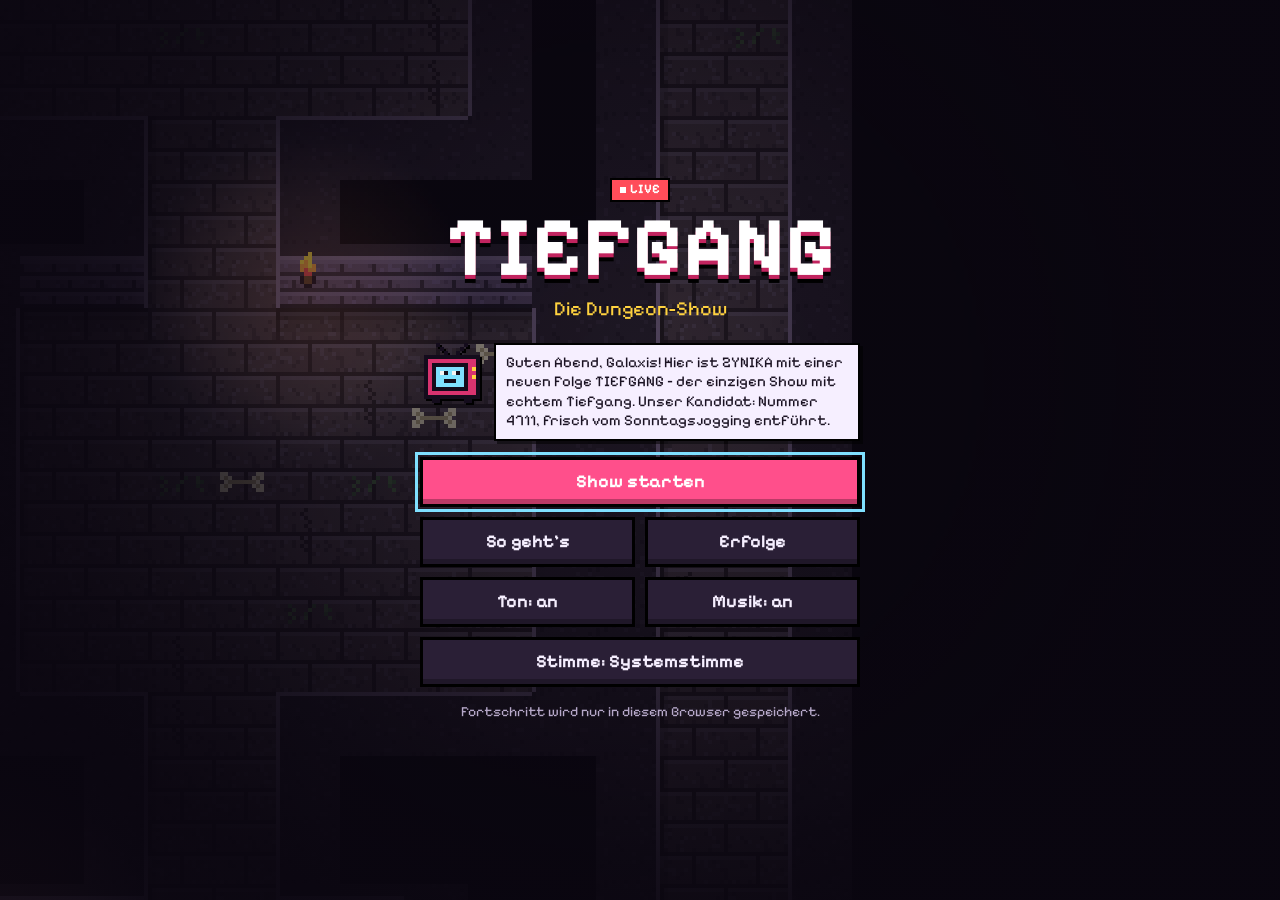
<file: index.html>
<!DOCTYPE html>
<html lang="de">
<head>
<meta charset="utf-8">
<meta name="viewport" content="width=device-width, initial-scale=1, maximum-scale=1, user-scalable=no, viewport-fit=cover">
<meta name="theme-color" content="#120d18">
<meta name="apple-mobile-web-app-capable" content="yes">
<title>TIEFGANG – Die Dungeon-Show</title>
<link rel="preconnect" href="https://fonts.googleapis.com">
<link rel="preconnect" href="https://fonts.gstatic.com" crossorigin>
<link href="https://fonts.googleapis.com/css2?family=Pixelify+Sans:wght@400;500;700&display=swap" rel="stylesheet">
<style>
/* VOICE: schrill-sarkastische Gameshow im Kellerverlies
   IDEA: eine Live-Übertragung aus dem Dungeon – Senderlogo, LIVE-Punkt, Zuschauerzähler, Werbepause
   PICTURE: das Spielfeld selbst, Pixel-Art im Fackellicht, bildschirmfüllend
   COLOUR+TYPE: Kellerviolett als Grund, Show-Pink als Akzent, Gold nur für Beute; Pixelify Sans
   LAYOUT: Spielfeld vollflächig, Anzeigen oben, Daumen-Steuerung unten, Menüs als Overlays */
:root{
  --bg:#120d18;--panel:#1d1526;--panel2:#2a1f36;--line:#463757;--ink:#f6efff;--mute:#b6a8c9;
  --pink:#ff4f8b;--pink2:#c2245f;--gold:#ffd23f;--red:#ff4d5a;--green:#8be35f;--cyan:#7fe0ff;
  --st:env(safe-area-inset-top,0px);--sb:env(safe-area-inset-bottom,0px);--sl:env(safe-area-inset-left,0px);--sr:env(safe-area-inset-right,0px);
  color-scheme:dark
}
*{box-sizing:border-box;min-width:0}
html,body{margin:0;height:100%;background:var(--bg);overflow:hidden;overscroll-behavior:none}
body{font:16px/1.35 'Pixelify Sans',ui-monospace,Menlo,Consolas,monospace;color:var(--ink);-webkit-user-select:none;user-select:none;-webkit-touch-callout:none;-webkit-tap-highlight-color:transparent;-webkit-text-size-adjust:100%}
#app{position:fixed;inset:0;overflow:hidden;touch-action:none;background:#0b0810}
canvas{display:block}
#cv,img{image-rendering:-webkit-optimize-contrast;image-rendering:crisp-edges;image-rendering:pixelated}
#cv{position:absolute;left:0;top:0}
img{-webkit-user-drag:none;pointer-events:none;height:auto}
button{font:inherit;color:inherit;-webkit-appearance:none;appearance:none;border-radius:0;margin:0}
.hide{display:none!important}

/* Anzeigen oben */
#hud{position:absolute;left:0;right:0;top:0;z-index:6;pointer-events:none;padding:calc(var(--st) + 6px) calc(var(--sr) + 10px) 18px calc(var(--sl) + 10px);background:linear-gradient(#0d0912f2 62%,#0d091200)}
.hrow{display:flex;align-items:center;gap:8px}
.hrow+.hrow{margin-top:5px}
.hp,.xp{flex:1 1 0;max-width:320px;display:flex;align-items:center;gap:5px}
.ic{width:16px;flex:none}
.ic.eye{width:22px}.ic.coin{width:16px}
.bar{position:relative;flex:1;height:14px;background:#07050a;border:2px solid #000;outline:1px solid #3a2d48}
.bar>i{position:absolute;left:0;top:0;bottom:0;width:100%;background:linear-gradient(#ff8b94 0 30%,#e2434b 30% 72%,#a82a3b 72%);transition:width .15s}
.bar>span{position:absolute;inset:-1px 0 0;font-size:11px;line-height:12px;font-weight:700;text-align:center;text-shadow:1px 1px 0 #000}
.bar.thin{height:8px}
.bar.thin>i{background:linear-gradient(#b8f0ff 0 40%,#3a8fd6 40%)}
#lvTxt{flex:none;width:36px;font-size:13px;font-weight:700;color:var(--cyan)}
.timer{flex:none;display:flex;align-items:center;justify-content:center;gap:5px;min-width:94px;padding:2px 8px;font-size:26px;font-weight:700;line-height:1;background:#07050a;border:2px solid #000;outline:1px solid #3a2d48}
.timer .ic{width:12px}
.timer.warn{color:var(--red);animation:pulse .5s steps(2) infinite}
#floorTxt{flex:none;width:94px;text-align:center;font-size:13px;color:var(--mute)}
.live,.hgold{flex:1 1 0;display:flex;align-items:center;justify-content:flex-end;gap:5px;font-weight:700;font-size:15px;white-space:nowrap}
.hgold{color:var(--gold)}
.tag{display:inline-flex;align-items:center;gap:4px;background:var(--red);color:#fff;font-size:11px;font-weight:700;padding:1px 5px 0;border:2px solid #000;line-height:1.2}
.dot{width:6px;height:6px;background:#fff;display:inline-block;animation:blink 1s steps(2) infinite}
#viewTxt{transition:color .2s}
#viewTxt.up{color:var(--green)}#viewTxt.down{color:var(--red)}
#btnPause{pointer-events:auto;flex:none;width:36px;height:28px;padding:0;display:flex;align-items:center;justify-content:center;gap:4px;background:#07050a;border:2px solid #000;outline:1px solid #3a2d48;cursor:pointer}
#btnPause i{display:block;width:4px;height:12px;background:var(--ink)}
#bossbar{display:none;position:absolute;z-index:6;left:50%;transform:translateX(-50%);top:calc(var(--st) + 78px);width:min(300px,calc(100% - 120px));pointer-events:none;text-align:center}
#bossbar b{display:block;font-size:13px;color:var(--gold);text-shadow:1px 1px 0 #000}
#bossbar .bar{height:10px}
#bossbar .bar>i{background:linear-gradient(#c9ffb0 0 35%,#3fa34d 35%)}
#app.bossy #bossbar{display:block}
#mini{position:absolute;z-index:5;right:calc(var(--sr) + 10px);top:calc(var(--st) + 76px);width:80px;image-rendering:pixelated;background:#07050acc;border:2px solid #000;outline:1px solid #3a2d48;pointer-events:none}

/* ZYNIKA */
#zyn{position:absolute;z-index:7;left:calc(var(--sl) + 10px);right:calc(var(--sr) + 102px);top:calc(var(--st) + 78px);display:flex;gap:8px;align-items:flex-start;pointer-events:none;transition:opacity .2s,transform .2s}
#app.bossy #zyn{top:calc(var(--st) + 112px)}
#zyn.off{opacity:0;transform:translateY(-6px)}
#zyn img{width:48px;flex:none;filter:drop-shadow(2px 2px 0 #000)}
.zt{background:#f6efff;color:#1a1222;border:2px solid #000;padding:5px 8px 6px;box-shadow:3px 3px 0 #0008}
.zt b{display:block;font-size:11px;color:var(--pink2)}
.zt p{margin:0;font-size:14px;line-height:1.25}

#toasts{position:absolute;z-index:30;left:50%;transform:translateX(-50%);bottom:calc(var(--sb) + 204px);width:min(340px,calc(100% - 24px));display:grid;gap:6px;pointer-events:none}
.toast{display:flex;gap:10px;align-items:center;padding:7px 10px;background:#1a1222;border:2px solid #000;outline:2px solid var(--gold);box-shadow:0 4px 0 #0008;animation:tin .25s ease-out}
.toast.out{opacity:0;transform:translateY(8px);transition:opacity .25s,transform .25s}
.toast img{width:32px;flex:none}
.toast b{display:block;font-size:12px;color:var(--gold)}
.toast span{display:block;font-size:17px;font-weight:700;line-height:1.1}
.toast small{display:block;font-size:12px;color:var(--mute)}

/* Daumen-Steuerung */
#pad{position:absolute;inset:0;z-index:4}
#stick{position:absolute;z-index:5;width:110px;height:110px;margin:0;left:calc(var(--sl) + 28px);bottom:calc(var(--sb) + 34px);border-radius:50%;border:3px solid #ffffff38;background:radial-gradient(#0000 52%,#0007);pointer-events:none;opacity:.5;transition:opacity .15s}
#stick.on{margin:-55px 0 0 -55px;opacity:1;transition:none}
#knob{position:absolute;left:50%;top:50%;width:48px;height:48px;margin:-24px 0 0 -24px;border-radius:50%;background:#f6efffd0;border:3px solid #000;box-shadow:inset 0 -5px 0 #0003}
#atk{position:absolute;z-index:5;right:calc(var(--sr) + 16px);bottom:calc(var(--sb) + 28px);width:88px;height:88px;border-radius:50%;border:3px solid #000;background:radial-gradient(circle at 50% 32%,#ff86ad,#ff4f8b 55%,#c2245f);box-shadow:inset 0 -6px 0 #0004,0 4px 0 #0007;display:flex;align-items:center;justify-content:center;pointer-events:none}
#atk.on{transform:translateY(3px) scale(.96);box-shadow:inset 0 -3px 0 #0004,0 1px 0 #0007}
#atk img{width:48px;filter:drop-shadow(2px 2px 0 #0009)}
.pbtn{position:absolute;z-index:6;width:60px;height:60px;padding:0;border-radius:50%;border:3px solid #000;background:#2a1f36e8;box-shadow:inset 0 -4px 0 #0005,0 3px 0 #0007;display:flex;align-items:center;justify-content:center;touch-action:none;cursor:pointer}
.pbtn img{width:32px}
.pbtn b{position:absolute;right:-5px;top:-5px;min-width:22px;height:22px;padding:0 4px;background:var(--gold);color:#1a1222;border:2px solid #000;font-size:13px;line-height:18px;text-align:center}
.pbtn.empty{opacity:.55}
#btnPot{right:calc(var(--sr) + 118px);bottom:calc(var(--sb) + 22px)}
#btnBox{right:calc(var(--sr) + 30px);bottom:calc(var(--sb) + 132px);background:#3d2a0ee8;animation:bob 1s ease-in-out infinite}

.hint{position:absolute;z-index:6;pointer-events:none;padding:4px 8px;background:#f6efff;color:#1a1222;border:2px solid #000;box-shadow:3px 3px 0 #0008;font-size:14px;line-height:1.2;font-weight:700;animation:bob 1.2s ease-in-out infinite}
#hintL{left:calc(var(--sl) + 28px);bottom:calc(var(--sb) + 156px)}
#hintR{right:calc(var(--sr) + 16px);bottom:calc(var(--sb) + 128px);text-align:right}
#fade{position:absolute;inset:0;z-index:15;background:#000;opacity:0;pointer-events:none;transition:opacity .5s}
#fade.on{opacity:1}

/* Bildschirme & Menüs */
#scr{position:absolute;inset:0;z-index:20;display:flex;flex-direction:column;overflow-y:auto;-webkit-overflow-scrolling:touch;touch-action:pan-y;padding:calc(var(--st) + 14px) calc(var(--sr) + 14px) calc(var(--sb) + 14px) calc(var(--sl) + 14px)}
#scr:empty{display:none}
#scr.dim{background:#0a0610d6}
#scr.vig{background:radial-gradient(ellipse at 50% 38%,#0a061022,#0a0610e6 78%)}
.panel{margin:auto;width:min(440px,100%);background:var(--panel);border:3px solid #000;outline:3px solid var(--line);box-shadow:0 12px 0 #0007;padding:18px 16px 16px;animation:pin .2s ease-out}
.panel.center{text-align:center}
.panel h2{margin:0;font-size:30px;line-height:1.05;font-weight:700;text-wrap:balance}
.panel h2.pink{color:var(--pink)}
.sub{margin:6px 0 0;color:var(--mute);font-size:15px}
.btns{display:flex;flex-wrap:wrap;gap:10px;margin-top:16px}
.btns.col{flex-direction:column}
.b{flex:1 1 150px;white-space:normal;text-wrap:balance;min-height:50px;padding:8px 14px;border:3px solid #000;background:var(--pink);color:#fff;font-weight:700;font-size:18px;line-height:1.15;box-shadow:inset 0 -5px 0 #0004;cursor:pointer;touch-action:manipulation}
.btns.col .b{flex:none;width:100%}
.b:active{transform:translateY(2px);box-shadow:inset 0 -2px 0 #0004}
.b.alt{background:var(--panel2);color:var(--ink)}
.b.gold{background:var(--gold);color:#1a1222}
.b:disabled{opacity:.45}
.b:focus-visible,.card:focus-visible{outline:3px solid var(--cyan);outline-offset:2px}

.title{margin:auto;width:min(440px,100%);display:flex;flex-direction:column;align-items:center;gap:16px;text-align:center;padding:6px 0}
.logo{display:flex;flex-direction:column;align-items:center}
.logo h1{margin:8px 0 0;font-size:clamp(52px,16vw,84px);line-height:.9;font-weight:700;color:#fff;text-shadow:0 4px 0 var(--pink2),0 8px 0 #000}
.logo p{margin:10px 0 0;font-size:20px;color:var(--gold)}
.logo .tag{font-size:13px;padding:2px 8px}
.zq{display:flex;gap:10px;align-items:flex-start;text-align:left;width:100%;margin-top:4px}
.zq img{width:64px;flex:none;filter:drop-shadow(2px 2px 0 #000)}
.zq p{margin:0;background:#f6efff;color:#1a1222;border:2px solid #000;padding:8px 10px;font-size:15px;line-height:1.3;box-shadow:3px 3px 0 #0008}
.panel .zq{margin-top:14px}
.zq.small img{width:48px}
.menu{width:100%;display:grid;gap:10px}
.two{display:grid;grid-template-columns:minmax(0,1fr) minmax(0,1fr);gap:10px}
.vnote{margin:-2px 0 0;font-size:13px;color:var(--mute);text-align:center}
.rec{margin:0;color:var(--mute);font-size:14px}
.how{margin:12px 0 0;padding:0;list-style:none;display:grid;gap:9px;font-size:15px;line-height:1.3}
.how li{position:relative;padding-left:14px}
.how li::before{content:'';position:absolute;left:0;top:7px;width:6px;height:6px;background:var(--pink)}
.how b{color:var(--gold)}
.achl{display:grid;gap:6px;margin-top:12px}
.ach{display:flex;gap:10px;align-items:center;padding:6px 8px;background:var(--panel2);border:2px solid #000;opacity:.45}
.ach.on{opacity:1}
.ach img{width:32px;flex:none}
.ach b{display:block;font-size:15px}
.ach small{display:block;color:var(--mute);font-size:13px;line-height:1.2}
.ach i{margin-left:auto;font-style:normal;font-weight:700;color:var(--green)}
.cards{display:grid;gap:10px;margin-top:14px}
.card{display:flex;align-items:center;gap:12px;width:100%;min-height:64px;padding:10px 12px;text-align:left;background:var(--panel2);border:3px solid #000;box-shadow:inset 0 -4px 0 #0004;cursor:pointer;touch-action:manipulation}
.card:active{transform:translateY(2px)}
.card img{width:40px;flex:none}
.card b{display:block;font-size:17px;line-height:1.15}
.card small{display:block;color:var(--mute);font-size:14px;line-height:1.25}
.card:disabled{opacity:.45}
.card.sold{opacity:.35}
.price{margin-left:auto;flex:none;display:flex;align-items:center;gap:4px;color:var(--gold);font-weight:700;font-size:17px}
.price img{width:16px}
.stats{display:grid;grid-template-columns:minmax(0,1fr) auto;gap:4px 12px;margin:14px 0 0;font-size:16px}
.stats dt{color:var(--mute)}
.stats dd{margin:0;text-align:right;font-weight:700;white-space:nowrap}
.ad{margin-top:16px;padding:10px 12px;background:#2b1020;border:2px solid #000;outline:2px dashed var(--pink);font-size:15px}
.ad span{display:inline-block;margin-right:8px;padding:0 6px;background:var(--pink);color:#fff;font-weight:700}
.ad small{display:block;margin-top:3px;color:var(--mute);font-size:13px}
.newach{margin-top:14px;padding:10px 12px;background:#2a2410;border:2px solid #000;outline:2px solid var(--gold)}
.newach>b{display:block;margin-bottom:6px;font-size:14px;color:var(--gold)}
.newach div{display:flex;align-items:center;gap:8px;font-size:15px}
.newach div+div{margin-top:4px}
.newach img{width:24px;flex:none}
.newach small{margin-left:auto;color:var(--mute);font-size:13px;white-space:nowrap}
.wallet{margin:12px 0 0;font-size:15px;color:var(--mute)}
.wallet b{color:var(--gold)}
.boxbig{display:flex;justify-content:center;margin:18px 0 8px}
.boxbig img{width:128px;animation:shake .6s ease-in-out infinite}
.boxbig.open img{width:96px;animation:pop .35s ease-out}
.rew{display:grid;gap:8px;margin-top:10px;text-align:left}
.rew>div{display:flex;gap:10px;align-items:center;padding:8px 10px;background:var(--panel2);border:2px solid #000;animation:pin .3s ease-out both}
.rew img{width:40px;flex:none}
.rew b{display:block;font-size:17px}
.rew small{display:block;color:var(--mute);font-size:14px;line-height:1.25}

@keyframes blink{50%{opacity:0}}
@keyframes pulse{50%{opacity:.45}}
@keyframes tin{from{transform:translateY(12px);opacity:0}}
@keyframes pin{from{transform:translateY(8px) scale(.98);opacity:0}}
@keyframes shake{0%,100%{transform:rotate(0)}25%{transform:rotate(-6deg)}75%{transform:rotate(6deg)}}
@keyframes pop{0%{transform:scale(.6)}60%{transform:scale(1.15)}100%{transform:scale(1)}}
@keyframes bob{50%{transform:translateY(-4px)}}
@media (prefers-reduced-motion:reduce){*,*::before{animation:none!important;transition:none!important}}
@media (min-width:700px){.zt p{font-size:15px}#zyn{right:auto;max-width:460px}}

</style>
</head>
<body>
<div id="app">
  <canvas id="cv"></canvas>
  <div id="pad" class="hide"></div>
  <div id="hud" class="hide">
    <div class="hrow">
      <div class="hp"><img id="icHeart" class="ic" alt=""><div class="bar"><i id="hpFill"></i><span id="hpTxt">30/30</span></div></div>
      <div id="timer" class="timer"><img id="icGlass" class="ic" alt=""><span id="timeTxt">2:20</span></div>
      <div class="live"><span class="tag"><i class="dot"></i>LIVE</span><img id="icEye" class="ic eye" alt=""><span id="viewTxt">120</span></div>
    </div>
    <div class="hrow">
      <div class="xp"><span id="lvTxt">LV 1</span><div class="bar thin"><i id="xpFill"></i></div></div>
      <div id="floorTxt">Etage 1</div>
      <div class="hgold"><img id="icCoin" class="ic coin" alt=""><span id="goldTxt">0</span></div>
      <button id="btnPause" aria-label="Pause"><i></i><i></i></button>
    </div>
  </div>
  <div id="bossbar"><b id="bossName"></b><div class="bar"><i id="bossFill"></i></div></div>
  <canvas id="mini" class="hide"></canvas>
  <div id="zyn" class="off"><img id="zynFace" alt=""><div class="zt"><b>ZYNIKA</b><p id="zynTxt"></p></div></div>
  <div id="stick" class="hide"><div id="knob"></div></div>
  <div id="atk" class="hide"><img id="atkIcon" alt=""></div>
  <button id="btnPot" class="pbtn hide" aria-label="Heiltrank trinken"><img id="potIcon" alt=""><b id="potCnt">2</b></button>
  <button id="btnBox" class="pbtn hide" aria-label="Beutekiste öffnen"><img id="boxIcon" alt=""><b id="boxCnt">0</b></button>
  <div id="hintL" class="hint hide">Daumen hierhin:<br>laufen</div>
  <div id="hintR" class="hint hide">Hier tippen:<br>angreifen</div>
  <div id="toasts"></div>
  <div id="fade"></div>
  <div id="scr"></div>
</div>
<script>
(() => {
'use strict';
// ---------- Grundlagen ----------
const TS = 16;
const TAU = Math.PI * 2;
const clamp = (v, a, b) => (v < a ? a : v > b ? b : v);
const rand = (a, b) => a + Math.random() * (b - a);
const randi = (a, b) => Math.floor(a + Math.random() * (b - a + 1));
const pick = (arr) => arr[(Math.random() * arr.length) | 0];
const chance = (p) => Math.random() < p;
const fmt = (n) => Math.round(n).toLocaleString('de-DE');
const fmtTime = (s) => {
  s = Math.max(0, Math.ceil(s));
  const m = (s / 60) | 0, r = s % 60;
  return m + ':' + (r < 10 ? '0' : '') + r;
};
const angDiff = (a, b) => {
  let d = a - b;
  while (d > Math.PI) d -= TAU;
  while (d < -Math.PI) d += TAU;
  return d;
};
const esc = (s) => String(s).replace(/[&<>"]/g, (c) => ({ '&': '&amp;', '<': '&lt;', '>': '&gt;', '"': '&quot;' })[c]);
const fill = (tpl, o) => tpl.replace(/\{(\w+)\}/g, (_, k) => (o[k] != null ? o[k] : ''));
function shuffle(a) {
  for (let i = a.length - 1; i > 0; i--) {
    const j = (Math.random() * (i + 1)) | 0;
    const t = a[i]; a[i] = a[j]; a[j] = t;
  }
  return a;
}
function wpick(items, wf) {
  let tot = 0;
  for (const it of items) tot += wf(it);
  let r = Math.random() * tot;
  for (const it of items) { r -= wf(it); if (r <= 0) return it; }
  return items[items.length - 1];
}
function mulberry32(a) {
  return function () {
    a |= 0; a = (a + 0x6d2b79f5) | 0;
    let t = Math.imul(a ^ (a >>> 15), 1 | a);
    t = (t + Math.imul(t ^ (t >>> 7), 61 | t)) ^ t;
    return ((t ^ (t >>> 14)) >>> 0) / 4294967296;
  };
}
const store = {
  get(k, d) { try { const v = localStorage.getItem(k); return v == null ? d : JSON.parse(v); } catch (e) { return d; } },
  set(k, v) { try { localStorage.setItem(k, JSON.stringify(v)); } catch (e) { /* kein Speicher */ } },
  del(k) { try { localStorage.removeItem(k); } catch (e) { /* egal */ } },
};
const $ = (s) => document.querySelector(s);
const REDUCED = !!(window.matchMedia && window.matchMedia('(prefers-reduced-motion: reduce)').matches);
function mkCanvas(w, h) { const c = document.createElement('canvas'); c.width = w; c.height = h; return c; }
let ANIM = 0; // laufende Animationszeit in Sekunden (läuft immer)

// ---------- Sound (synthetisch, WebAudio) ----------
const Sfx = (() => {
  let ac = null, out = null, nbuf = null;
  let muted = !!store.get('tg.mute', false);
  let musicOn = store.get('tg.music', true) !== false;
  let mg = null, musWant = false, musFast = false, musNext = 0, musStep = 0, silentEl = null;
  const last = {};
  // iPhone: Ton auch im Lautlos-Modus (Audio-Sitzung auf "Wiedergabe" stellen)
  function unlockSilentMode() {
    try { if (navigator.audioSession) navigator.audioSession.type = 'playback'; } catch (e) { /* egal */ }
    if (silentEl) return;
    try {
      const n = 4000, b = new Uint8Array(44 + n), v = new DataView(b.buffer);
      const s = (o, t) => { for (let i = 0; i < t.length; i++) b[o + i] = t.charCodeAt(i); };
      s(0, 'RIFF'); v.setUint32(4, 36 + n, true); s(8, 'WAVEfmt '); v.setUint32(16, 16, true); v.setUint16(20, 1, true); v.setUint16(22, 1, true);
      v.setUint32(24, 8000, true); v.setUint32(28, 8000, true); v.setUint16(32, 1, true); v.setUint16(34, 8, true); s(36, 'data'); v.setUint32(40, n, true);
      b.fill(128, 44);
      let bin = ''; for (let i = 0; i < b.length; i++) bin += String.fromCharCode(b[i]);
      silentEl = new Audio('data:audio/wav;base64,' + btoa(bin));
      silentEl.loop = true; silentEl.volume = 0.01;
      silentEl.setAttribute('playsinline', '');
      const pr = silentEl.play(); if (pr && pr.catch) pr.catch(() => { silentEl = null; });
    } catch (e) { silentEl = null; }
  }
  // Hintergrundmusik: kleiner Chiptune-Loop (Am – F – C – G)
  const CH = [[57, 60, 64], [53, 57, 60], [48, 52, 55], [55, 59, 62]];
  const mf = (m) => 440 * Math.pow(2, (m - 69) / 12);
  const ARP = [0, 1, 2, 1, 0, 2, 1, 2];
  const MEL = [12, -1, 7, -1, 10, -1, 7, 5, 3, -1, 5, -1, 7, -1, -1, -1];
  function mnote(f, t, dur, type, vol) {
    const o = ac.createOscillator(), g = ac.createGain();
    o.type = type; o.frequency.setValueAtTime(f, t);
    g.gain.setValueAtTime(0.0001, t); g.gain.exponentialRampToValueAtTime(vol, t + 0.01); g.gain.exponentialRampToValueAtTime(0.0001, t + dur);
    o.connect(g); g.connect(mg); o.start(t); o.stop(t + dur + 0.02);
  }
  function mhat(t, vol) {
    const s = ac.createBufferSource(); s.buffer = nbuf;
    const f = ac.createBiquadFilter(); f.type = 'highpass'; f.frequency.value = 6000;
    const g = ac.createGain(); g.gain.setValueAtTime(vol, t); g.gain.exponentialRampToValueAtTime(0.0001, t + 0.04);
    s.connect(f); f.connect(g); g.connect(mg); s.start(t, Math.random()); s.stop(t + 0.06);
  }
  function mstep(t, s) {
    const bar = (s >> 4) & 3, st = s & 15, ch = CH[bar];
    if (st % 2 === 0) mnote(mf(ch[0] - 12), t, 0.2, 'triangle', 0.3);
    if (st % 2 === 0 || musFast) mnote(mf(ch[ARP[(musFast ? st : st >> 1) % 8]] + 12), t, 0.08, 'square', 0.045);
    if (((s >> 6) & 1) && MEL[st] >= 0) mnote(mf(57 + 12 + MEL[st]), t, 0.22, 'square', 0.035);
    if (st % 4 === 2) mhat(t, 0.05);
    if (st % 8 === 0) { mnote(110, t, 0.12, 'sine', 0.35); }
  }
  function musicTick() {
    if (!ac || !mg) return;
    const on = musWant && musicOn && !muted;
    mg.gain.setTargetAtTime(on ? 0.55 : 0, ac.currentTime, 0.3);
    if (!on) { musNext = 0; return; }
    const sd = 60 / (musFast ? 152 : 116) / 4;
    if (musNext < ac.currentTime) musNext = ac.currentTime + 0.05;
    while (musNext < ac.currentTime + 0.25) { try { mstep(musNext, musStep); } catch (e) { /* egal */ } musStep++; musNext += sd; }
  }
  function init() {
    try {
      if (!ac) {
        const AC = window.AudioContext || window.webkitAudioContext;
        if (!AC) return;
        ac = new AC();
        out = ac.createGain();
        out.gain.value = muted ? 0 : 0.5;
        out.connect(ac.destination);
        const len = (ac.sampleRate * 1.6) | 0;
        nbuf = ac.createBuffer(1, len, ac.sampleRate);
        const d = nbuf.getChannelData(0);
        for (let i = 0; i < len; i++) d[i] = Math.random() * 2 - 1;
        mg = ac.createGain(); mg.gain.value = 0; mg.connect(out);
        setInterval(musicTick, 60);
      }
      unlockSilentMode();
      if (ac.state === 'suspended') ac.resume().catch(() => {});
    } catch (e) { ac = null; }
  }
  function env(g, t0, vol, dur) {
    g.gain.setValueAtTime(0.0001, t0);
    g.gain.exponentialRampToValueAtTime(vol, t0 + 0.008);
    g.gain.exponentialRampToValueAtTime(0.0001, t0 + dur);
  }
  function tone(f, dur, type, vol, f2, delay) {
    const t0 = ac.currentTime + (delay || 0);
    const o = ac.createOscillator(), g = ac.createGain();
    o.type = type || 'square';
    o.frequency.setValueAtTime(f, t0);
    if (f2) o.frequency.exponentialRampToValueAtTime(f2, t0 + dur);
    env(g, t0, vol, dur);
    o.connect(g); g.connect(out);
    o.start(t0); o.stop(t0 + dur + 0.03);
  }
  function noise(dur, vol, freq, delay, f2) {
    const t0 = ac.currentTime + (delay || 0);
    const s = ac.createBufferSource(); s.buffer = nbuf;
    const fl = ac.createBiquadFilter(); fl.type = 'lowpass';
    fl.frequency.setValueAtTime(freq, t0);
    if (f2) fl.frequency.exponentialRampToValueAtTime(f2, t0 + dur);
    const g = ac.createGain(); env(g, t0, vol, dur);
    s.connect(fl); fl.connect(g); g.connect(out);
    s.start(t0, Math.random() * 0.3); s.stop(t0 + dur + 0.03);
  }
  const S = {
    swing() { noise(0.09, 0.12, 2600, 0, 700); },
    hit() { tone(190, 0.07, 'square', 0.16, 90); noise(0.05, 0.16, 3200); },
    crit() { tone(560, 0.07, 'square', 0.15, 240); noise(0.12, 0.22, 4200); },
    kill() { tone(320, 0.1, 'square', 0.16, 70); noise(0.16, 0.18, 1600, 0.02, 300); },
    hurt() { tone(170, 0.2, 'sawtooth', 0.22, 60); },
    coin() { tone(988, 0.05, 'square', 0.09); tone(1319, 0.09, 'square', 0.09, null, 0.05); },
    potion() { tone(420, 0.1, 'sine', 0.25, 840); tone(630, 0.12, 'sine', 0.2, 1260, 0.09); },
    levelup() { [523, 659, 784, 1047].forEach((f, i) => tone(f, 0.12, 'square', 0.12, null, i * 0.08)); },
    box() { [660, 880, 1320, 1760].forEach((f, i) => tone(f, 0.1, 'triangle', 0.2, null, i * 0.06)); },
    ach() { [784, 988, 1175, 1568].forEach((f, i) => tone(f, 0.14, 'square', 0.1, null, i * 0.07)); },
    alarm() { tone(880, 0.12, 'square', 0.12); tone(660, 0.12, 'square', 0.12, null, 0.14); },
    stairs() { [523, 392, 330, 262].forEach((f, i) => tone(f, 0.14, 'triangle', 0.22, null, i * 0.1)); },
    sponsor() { tone(700, 0.35, 'sine', 0.18, 1400); tone(1400, 0.3, 'sine', 0.12, 700, 0.3); },
    boss() { tone(90, 0.7, 'sawtooth', 0.28, 40); noise(0.5, 0.2, 500, 0, 120); },
    slam() { noise(0.35, 0.35, 450, 0, 80); tone(70, 0.35, 'sine', 0.4, 30); },
    spit() { noise(0.07, 0.12, 5200, 0, 1500); },
    click() { tone(660, 0.035, 'square', 0.08); },
    die() { [392, 330, 262, 196].forEach((f, i) => tone(f, 0.2, 'sawtooth', 0.15, null, i * 0.15)); },
    collapse() { noise(1.3, 0.45, 700, 0, 90); tone(55, 1.2, 'sawtooth', 0.3, 30); },
  };
  return {
    init,
    play(n) {
      if (!ac || muted || !S[n]) return;
      const now = performance.now();
      if (last[n] && now - last[n] < 45) return;
      last[n] = now;
      try { S[n](); } catch (e) { /* Ton egal */ }
    },
    get muted() { return muted; },
    get music() { return musicOn; },
    setMusic(want, fast) { musWant = want; musFast = fast; },
    toggleMusic() { musicOn = !musicOn; store.set('tg.music', musicOn); return musicOn; },
    toggle() {
      muted = !muted;
      store.set('tg.mute', muted);
      if (out) out.gain.value = muted ? 0 : 0.5;
      return muted;
    },
  };
})();

// ---------- Sprachausgabe für ZYNIKA ----------
// "system": eingebaute Browser-Stimme (Web Speech API) · "ki": Piper-Stimme (piper-tts-web, lädt einmalig ein Stimmmodell) · "off"
const Voice = (() => {
  const PIPER_URL = 'https://cdn.jsdelivr.net/npm/@mintplex-labs/piper-tts-web@1.0.5/+esm';
  const VOICE_ID = 'de_DE-kerstin-low';
  const hasSys = 'speechSynthesis' in window && 'SpeechSynthesisUtterance' in window;
  let mode = store.get('tg.voice', 'system');
  let sysVoice = null, unlocked = false, piper = null, audioEl = null, speakingUntil = 0, token = 0;
  const cache = new Map();
  const st = { piper: 'idle', progress: 0, error: '' };
  function pickVoice() {
    try {
      const de = speechSynthesis.getVoices().filter((v) => /^de/i.test(v.lang));
      sysVoice = de.find((v) => /anna|helena|petra|marlene|vicki|katja|female|weiblich/i.test(v.name)) || de[0] || null;
    } catch (e) { sysVoice = null; }
  }
  if (hasSys) { pickVoice(); try { speechSynthesis.addEventListener('voiceschanged', pickVoice); } catch (e) { /* alt */ } }
  function clean(t) {
    return String(t).replace(/[„“”"»«]/g, '').replace(/…/g, '...').replace(/ – /g, ', ').replace(/×/g, ' mal ')
      .replace(/Kandidat 4711/g, 'Kandidat siebenundvierzig elf').replace(/4711/g, 'siebenundvierzig elf').replace(/ZYNIKA/g, 'Zünika')
      .replace(/(\d)\.(\d{3})/g, '$1$2');
  }
  function stop() {
    token++;
    speakingUntil = 0;
    try { if (hasSys) speechSynthesis.cancel(); } catch (e) { /* egal */ }
    if (audioEl) { try { audioEl.pause(); } catch (e) { /* egal */ } }
  }
  async function loadPiper(onProg) {
    if (st.piper === 'ready' || st.piper === 'loading') return;
    st.piper = 'loading'; st.progress = 0; st.error = '';
    try {
      piper = await import(PIPER_URL);
      await piper.download(VOICE_ID, (p) => {
        if (p && p.total) st.progress = Math.round((p.loaded / p.total) * 100);
        if (onProg) onProg();
      });
      st.piper = 'ready';
    } catch (e) {
      st.piper = 'error';
      st.error = location.hostname.endsWith('claude.ai') || location.hostname.includes('claudeusercontent')
        ? 'In der Claude-Vorschau blockiert – klappt auf der GitHub-Seite.'
        : 'Laden fehlgeschlagen. Die Systemstimme springt ein.';
      console.warn('Piper:', e);
    }
    if (onProg) onProg();
  }
  function speakSys(t) {
    if (!hasSys) return;
    const u = new SpeechSynthesisUtterance(t);
    u.lang = 'de-DE'; if (sysVoice) u.voice = sysVoice;
    u.rate = 1.08; u.pitch = 1.3; u.volume = 1;
    const my = token;
    u.onend = u.onerror = () => { if (my === token) speakingUntil = 0; };
    speakingUntil = performance.now() + 2000 + t.length * 95;
    speechSynthesis.speak(u);
  }
  async function speakPiper(t) {
    const my = token;
    speakingUntil = performance.now() + 3000 + t.length * 95;
    try {
      let url = cache.get(t);
      if (!url) {
        const wav = await piper.predict({ text: t, voiceId: VOICE_ID });
        url = URL.createObjectURL(wav);
        cache.set(t, url);
      }
      if (my !== token) return;
      if (!audioEl) audioEl = new Audio();
      audioEl.src = url; audioEl.playbackRate = 1.05;
      audioEl.onended = () => { if (my === token) speakingUntil = 0; };
      await audioEl.play();
    } catch (e) { if (my === token) speakSys(t); }
  }
  return {
    st,
    get mode() { return mode; },
    get label() { return mode === 'off' ? 'aus' : mode === 'ki' ? 'KI-Stimme' : 'Systemstimme'; },
    get speaking() { return speakingUntil > performance.now(); },
    unlock() {
      if (!unlocked && hasSys) {
        unlocked = true;
        try { const u = new SpeechSynthesisUtterance(' '); u.volume = 0; speechSynthesis.speak(u); } catch (e) { /* egal */ }
      }
      if (mode === 'ki' && st.piper === 'idle') loadPiper();
    },
    cycle(onProg) {
      mode = mode === 'system' ? 'ki' : mode === 'ki' ? 'off' : 'system';
      store.set('tg.voice', mode);
      stop();
      if (mode === 'ki') loadPiper(onProg);
      return mode;
    },
    say(text) {
      if (mode === 'off' || Sfx.muted || !text) return;
      stop();
      const t = clean(text);
      if (mode === 'ki' && st.piper === 'ready') speakPiper(t); else speakSys(t);
    },
    stop,
  };
})();

// ---------- Pixel-Art (alles im Code gezeichnet) ----------
const PAL = {
  k: '#140c1c', K: '#2b1d36', w: '#f4f4f4', W: '#c2c3d6', g: '#8b8ba3', G: '#56566e',
  s: '#f2c49b', S: '#c98c66', h: '#5b3a29', r: '#e2434b', R: '#962637',
  t: '#2ec4b6', T: '#1b7f80', b: '#3d3d58', y: '#ffd23f', Y: '#c9901a',
  o: '#ff9a3c', O: '#b8611e', n: '#9a6a44', N: '#5e3d27',
  l: '#8be35f', L: '#3fa34d', m: '#24603a', p: '#b36bd6', P: '#6a3a8c',
  c: '#7fe0ff', C: '#3a8fd6', i: '#ff7ab8', I: '#c23d7e', e: '#ece3c8', E: '#b3a682',
  q: '#7a6a8e', Q: '#54466a', z: '#33293f', Z: '#1e1828',
};

const SPR_DEF = {
  // Kandidat 4711 – Trainingsanzug, Stirnband, Turnschuhe
  hero_a: { r: [
    '................',
    '.....kkkkkk.....',
    '....khhhhhhk....',
    '...khhhhhhhhk...',
    '...krrrrrrrrk...',
    '...khhsssssssk..',
    '...khssssskssk..',
    '...kSsssssSsk...',
    '....kSssssk.....',
    '....kttwwttk....',
    '...kttttwttttk..',
    '...ksTttwtttTsk.',
    '....kTttwttTk...',
    '....kTTTkTTTk...',
    '....kwwbkwwbk...',
    '....kkkk.kkkk...',
  ] },
  hero_b: { from: 'hero_a', patch: {
    13: '...kTTTk.kTTk...',
    14: '...kwwbk.kwbk...',
    15: '...kkkk..kkk....',
  } },
  // Kellerratte
  rat_a: { o: { g: '#9c8a7a', G: '#6b5b4e' }, r: [
    '................',
    '................',
    '................',
    '................',
    '................',
    '................',
    '................',
    '...........kk...',
    '.....kkkkkkkiik.',
    '....kgggggggggk.',
    'kk.kggggggggkgk.',
    '.kkgggggggggggik',
    '...kGgggggggGGk.',
    '....kkGkkkkGkk..',
    '....kk....kk....',
    '................',
  ] },
  rat_b: { from: 'rat_a', o: { g: '#9c8a7a', G: '#6b5b4e' }, patch: {
    9: 'k...kgggggggggk.',
    10: '.k.kggggggggkgk.',
    11: '..kgggggggggggik',
    13: '....kGkkkkkGkk..',
    14: '.....kk...kk....',
  } },
  // Glibber
  slime_a: { r: [
    '................',
    '................',
    '................',
    '................',
    '................',
    '......kkkk......',
    '....kkllllkk....',
    '...kllwwlllLk...',
    '..kllwlllllllk..',
    '..kllllllllllk..',
    '.klllkllllkllLk.',
    '.kllllllllllLLk.',
    '.kLlllllllllLLk.',
    '.kLLLLLLLLLLLLk.',
    '..kkkkkkkkkkkk..',
    '................',
  ] },
  slime_b: { r: [
    '................',
    '................',
    '................',
    '................',
    '................',
    '................',
    '.....kkkkkk.....',
    '...kkllwwlllkk..',
    '..kllwllllllLLk.',
    '.kllllllllllllk.',
    '.kllkllllllkllk.',
    'kllllllllllllLLk',
    'kLlllllllllllLLk',
    'kLLLLLLLLLLLLLLk',
    '.kkkkkkkkkkkkkk.',
    '................',
  ] },
  // Flatterling
  bat_a: { r: [
    '................',
    '................',
    '.k............k.',
    '.kk..........kk.',
    '.kPk..k..k..kPk.',
    '.kPPk.kkkk.kPPk.',
    '.kPPPkppppkPPPk.',
    '..kPPprpprpPPk..',
    '...kkppppppkk...',
    '.....kpkkpk.....',
    '......k..k......',
    '................',
    '................',
    '................',
    '................',
    '................',
  ] },
  bat_b: { r: [
    '................',
    '................',
    '................',
    '................',
    '......k..k......',
    '......kkkk......',
    '..kkkkppppkkkk..',
    '.kPPPprpprpPPPk.',
    'kPPPkppppppkPPPk',
    'kPPk.kpkkpk.kPPk',
    'kPk...k..k...kPk',
    'kk............kk',
    '................',
    '................',
    '................',
    '................',
  ] },
  // Sporling
  mush_a: { r: [
    '................',
    '................',
    '................',
    '.....kkkkkk.....',
    '...kkrrwrrrrkk..',
    '..krrwwrrrrwrrk.',
    '..krrrrrrrwwrrk.',
    '.kRrrrrrrrrrrRRk',
    '.kkRRRRRRRRRRRkk',
    '...kkeeeeeeekk..',
    '....keekeekek...',
    '....keeeeeeek...',
    '....kEeeeeeEk...',
    '....kEEEEEEEk...',
    '.....kkkkkkk....',
    '................',
  ] },
  mush_b: { r: [
    '................',
    '................',
    '.....kkkkkk.....',
    '...kkrrwrrrrkk..',
    '..krrwwrrrrwrrk.',
    '.krrrrrrrrwwrrRk',
    '.kRrrrrrrrrrrRRk',
    '.kkRRRRRRRRRRRkk',
    '...kkeeeeeeekk..',
    '....keekeekek...',
    '....keeeeeeek...',
    '....keekkkeek...',
    '....kEeeeeeEk...',
    '....kEEEEEEEk...',
    '.....kkkkkkk....',
    '................',
  ] },
  // Knochenbeamter
  skel_a: { o: { Q: '#4a4f6e' }, r: [
    '................',
    '.....kkkkkk.....',
    '....keeeeeek....',
    '...keeeeeeeek...',
    '...kekkeekkek...',
    '...keeekkeeek...',
    '....keEeEeEk....',
    '.....kkkkkk.....',
    '....kQwrrwQk....',
    '...kQQwrrwQQk...',
    '..keQQQrRQQQek..',
    '..keQQQRrQQQek..',
    '...kQQQQQQQQk...',
    '....kQQkkQQk....',
    '....keekkeek....',
    '................',
  ] },
  skel_b: { from: 'skel_a', o: { Q: '#4a4f6e' }, patch: {
    13: '....kQQk.kQQk...',
    14: '...keek..keek...',
  } },
  chest: { r: [
    '................',
    '................',
    '...kkkkkkkkkk...',
    '..knnnnnnnnnnk..',
    '..knNNNNNNNNnk..',
    '..kyyyyyyyyyyk..',
    '..knnnnnnnnnnk..',
    '..kkkkkyykkkkk..',
    '..kNNNNyyNNNNk..',
    '..knnnnYYnnnnk..',
    '..knnnnnnnnnnk..',
    '..kyyyyyyyyyyk..',
    '..knnnnnnnnnnk..',
    '..kkkkkkkkkkkk..',
    '................',
    '................',
  ] },
  chest_open: { r: [
    '................',
    '..kkkkkkkkkkkk..',
    '..knnnnnnnnnnk..',
    '..kNNNNNNNNNNk..',
    '..kkkkkkkkkkkk..',
    '..kKKKKKKKKKKk..',
    '..kKKyKKKwKKKk..',
    '..kkkkkkkkkkkk..',
    '..kNNNNNNNNNNk..',
    '..knnnnnnnnnnk..',
    '..knnnnnnnnnnk..',
    '..kyyyyyyyyyyk..',
    '..knnnnnnnnnnk..',
    '..kkkkkkkkkkkk..',
    '................',
    '................',
  ] },
  // Beißkiste
  mimic: { r: [
    '................',
    '..kkkkkkkkkkkk..',
    '..knnnnnnnnnnk..',
    '..kNNyNNNNyNNk..',
    '..kwkwkwkwkwkk..',
    '..kRRRRRRRRRRk..',
    '..kRRiiiiiiRRk..',
    '..kRiiiiiiiiRk..',
    '..kkwkwkwkwkwk..',
    '..kyyyyyyyyyyk..',
    '..knnnnYYnnnnk..',
    '..knnnnnnnnnnk..',
    '..kNNNNNNNNNNk..',
    '..kkkkkkkkkkkk..',
    '................',
    '................',
  ] },
  stairs: { r: [
    'kkkkkkkkkkkkkkkk',
    'kQQQQQQQQQQQQQQk',
    'kQWWWWWWWWWWWWQk',
    'kQGGGGGGGGGGGGQk',
    'kQggggggggggggQk',
    'kQzzzzzzzzzzzzQk',
    'kQGGGGGGGGGGGGQk',
    'kQKKKKKKKKKKKKQk',
    'kQzzzzzzzzzzzzQk',
    'kQkkkkkkkkkkkkQk',
    'kQKKKKKKKKKKKKQk',
    'kQkkkkkkkkkkkkQk',
    'kQkkkkkkkkkkkkQk',
    'kQkkkkkkkkkkkkQk',
    'kQQQQQQQQQQQQQQk',
    'kkkkkkkkkkkkkkkk',
  ] },
  torch_a: { r: [
    '................',
    '................',
    '........y.......',
    '.......yy.......',
    '......yoy.......',
    '......ooyo......',
    '......oroo......',
    '.......rr.......',
    '......kNNk......',
    '......kNNk......',
    '.......kk.......',
    '................',
    '................',
    '................',
    '................',
    '................',
  ] },
  torch_b: { from: 'torch_a', patch: {
    2: '.......y........',
    3: '.......yy.......',
    4: '......yyoy......',
    5: '......oyoo......',
    6: '......ooro......',
  } },
  bones: { r: [
    '................',
    '................',
    '................',
    '................',
    '................',
    '................',
    '................',
    '................',
    '................',
    '..ee.......ee...',
    '..eEe.....eEe...',
    '...eEEEEEEEe....',
    '..eEe.....eEe...',
    '..ee.......ee...',
    '................',
    '................',
  ] },
  crate: { r: [
    '................',
    '.kkkkkkkkkkkkkk.',
    '.knnnnnnnnnnnnk.',
    '.knNNNNNNNNNNnk.',
    '.knNnnnyynnnNnk.',
    '.knNnnyyyynnNnk.',
    '.knNyyyyyyyyNnk.',
    '.knNnyyyyyynNnk.',
    '.knNnnyyyynnNnk.',
    '.knNnyynnyynNnk.',
    '.knNnynnnnynNnk.',
    '.knNNNNNNNNNNnk.',
    '.knnnnnnnnnnnnk.',
    '.kkkkkkkkkkkkkk.',
    '................',
    '................',
  ] },
  potion: { r: [
    '................',
    '.......kk.......',
    '......knnk......',
    '......kkkk......',
    '.......kWk......',
    '.......kWk......',
    '......kWWWk.....',
    '.....kWrrrWk....',
    '....kWrrrrrrk...',
    '....krrwrrrrk...',
    '....krwrrrrRk...',
    '....krrrrrrRk...',
    '....kRrrrrRRk...',
    '.....kRRRRRk....',
    '......kkkkk.....',
    '................',
  ] },
  coin: { r: [
    '..kkkk..',
    '.kyyyyk.',
    'kyywyyYk',
    'kywyyyYk',
    'kyyyyyYk',
    'kyyyyYYk',
    '.kYYYYk.',
    '..kkkk..',
  ] },
  heart: { r: [
    '........',
    '.kk.kk..',
    'krrkrrk.',
    'krwrrrk.',
    'krrrrRk.',
    '.krrRk..',
    '..kRk...',
    '...k....',
  ] },
  box: { r: [
    '................',
    '.....kk..kk.....',
    '....kCCkkCCk....',
    '....kCkCCkCk....',
    '.....kkCCkk.....',
    '..kkkkkCCkkkkk..',
    '..kAAAACCAAAAk..',
    '..kBBBBCCBBBBk..',
    '..kkkkkCCkkkkk..',
    '...kAAACCAAAk...',
    '...kAAACCAAAk...',
    '...kAAACCAAAk...',
    '...kBBBCCBBBk...',
    '...kBBBCCBBBk...',
    '...kkkkkkkkkk...',
    '................',
  ] },
  box_b: { from: 'box', o: { A: '#e08a4a', B: '#a85a2a', C: '#ffd23f' } },
  box_s: { from: 'box', o: { A: '#dfe3f0', B: '#9aa0b8', C: '#7fe0ff' } },
  box_g: { from: 'box', o: { A: '#ffd23f', B: '#c9901a', C: '#ff4f8b' } },
  box_l: { from: 'box', o: { A: '#c58cff', B: '#7a4fc0', C: '#ffd23f' } },
  crown: { r: [
    'y...y...y',
    'yy.yyy.yy',
    'yyyyyyyyy',
    'yryycyyry',
    'yyyyyyyyy',
    'YYYYYYYYY',
  ] },
  // ZYNIKA, die Moderations-KI
  zyn_a: { o: { P: '#d8336f' }, r: [
    '....k......k....',
    '.....k....k.....',
    '......k..k......',
    '.kkkkkkkkkkkkkk.',
    '.kPPPPPPPPPPPPk.',
    '.kPkkkkkkkkkPPk.',
    '.kPkccccccckPyk.',
    '.kPkcwkcwkckPPk.',
    '.kPkccccccckPyk.',
    '.kPkcckkkcckPPk.',
    '.kPkccccccckPPk.',
    '.kPkkkkkkkkkPPk.',
    '.kPPPPPPPPPPPPk.',
    '.kkkkkkkkkkkkkk.',
    '...kk......kk...',
    '................',
  ] },
  zyn_b: { from: 'zyn_a', o: { P: '#d8336f' }, patch: {
    9: '.kPkckkkkkckPPk.',
    10: '.kPkcckrkcckPPk.',
  } },
  // Icons
  i_glass: { r: [
    '.kkkkkkkkkk.',
    '.knnnnnnnnk.',
    '..kyyyyyyk..',
    '...kyyyyk...',
    '....kyyk....',
    '.....kk.....',
    '.....kk.....',
    '....k..k....',
    '...k.yy.k...',
    '..kyyyyyyk..',
    '.knnnnnnnnk.',
    '.kkkkkkkkkk.',
  ] },
  i_eye: { r: [
    '...kkkkk...',
    '.kkwwwwwkk.',
    'kwwwkkkwwwk',
    'kwwkCwCkwwk',
    'kwwwkkkwwwk',
    '.kkwwwwwkk.',
    '...kkkkk...',
  ] },
  i_skull: { r: [
    '..kkkk..',
    '.kwwwwk.',
    'kwwwwwwk',
    'kwkwwkwk',
    'kwwwwwwk',
    '.kwkkwk.',
    '.kwwwwk.',
    '..kkkk..',
  ] },
  i_star: { r: [
    '....k....',
    '...kyk...',
    'kkkyyykkk',
    'kyyyyyyyk',
    '.kyyyyyk.',
    '..kyyyk..',
    '.kyykyyk.',
    '.kyk.kyk.',
    '.kk...kk.',
  ] },
  i_boot: { r: [
    '..kkkk.....',
    '..ktTk.....',
    '..ktTkk....',
    '..kttwwk...',
    '.ktttwwwkk.',
    'kttttttttwk',
    'kwwwwwwwwwk',
    '.kkkkkkkkk.',
  ] },
  i_shield: { r: [
    'kkkkkkkkkk',
    'kWWWWWWWgk',
    'kWccccccgk',
    'kWccccccgk',
    'kWccccccgk',
    '.kWccccgk.',
    '.kWccccgk.',
    '..kWccgk..',
    '...kWgk...',
    '....kk....',
  ] },
  i_bolt: { r: [
    '....kkk.',
    '...kyyk.',
    '..kyyk..',
    '.kyyk...',
    'kyyyykkk',
    'kkkyyyyk',
    '...kyyk.',
    '..kyyk..',
    '..kyk...',
    '.kyk....',
    '.kk.....',
  ] },
  i_magnet: { r: [
    'kkkk..kkkk',
    'kwwk..kwwk',
    'kwwk..kwwk',
    'krrk..krrk',
    'krrk..krrk',
    'krrk..krrk',
    'krrrkkrrrk',
    '.krrrrrrk.',
    '..kkkkkk..',
  ] },
  i_range: { r: [
    '...k....k...',
    '..kk....kk..',
    '.kwkkkkkkwk.',
    'kwwwwwwwwwwk',
    '.kwkkkkkkwk.',
    '..kk....kk..',
    '...k....k...',
  ] },
  i_sword: { r: [
    '..........kk',
    '.........kwk',
    '........kwWk',
    '.......kwWk.',
    '......kwWk..',
    '..kk.kwWk...',
    '..kYkwWk....',
    '...kYWk.....',
    '...knYk.....',
    '..knkkYk....',
    '.knk..kk....',
    '.kk.........',
  ] },
  i_sock: { r: [
    '..kkkkk...',
    '..kwwwk...',
    '..krrrk...',
    '..kwwwk...',
    '..kwwwk...',
    '..kwwwk...',
    '..kwwwwk..',
    '..kwwwwwk.',
    '.kwwwwwwwk',
    '.kwwwwwwwk',
    '..kkkkkkk.',
    '..........',
  ] },
  // Waffen (senkrecht)
  w0: { r: [
    '................',
    '...kkkkkkkkkk...',
    '...kGggggggGk...',
    '...kkkkkkkkkk...',
    '......kWWk......',
    '......kWWk......',
    '.....kkkkkk.....',
    '.....kCccCk.....',
    '.....kCwcCk.....',
    '.....kCwcCk.....',
    '.....kCccCk.....',
    '.....kCccCk.....',
    '.....kCccCk.....',
    '.....kkkkkk.....',
    '....kGGGGGGk....',
    '....kkkkkkkk....',
  ] },
  w1: { o: { o: '#e8bf8a', O: '#b47c4a' }, r: [
    '................',
    '.......kk.......',
    '......kNNk......',
    '......kNNk......',
    '.....kkkkkk.....',
    '.....kwooOk.....',
    '.....kwooOk.....',
    '.....koooOk.....',
    '.....koooOk.....',
    '.....koooOk.....',
    '.....kooOOk.....',
    '.....kkkkkk.....',
    '......kNNk......',
    '......kNNk......',
    '.......kk.......',
    '................',
  ] },
  w2: { r: [
    '....kkkkkkkk....',
    '....kNNNNNNk....',
    '....kkkNNkkk....',
    '......knnk......',
    '......knnk......',
    '......knnk......',
    '......knnk......',
    '......knnk......',
    '.....kkkkkk.....',
    '....kWWWWWWk....',
    '....kWggggGk....',
    '....kWggggGk....',
    '.....kWggGk.....',
    '......kWGk......',
    '.......kk.......',
    '................',
  ] },
  w3: { r: [
    '......kkkk......',
    '.....kWWWWk.....',
    '.....kWkkWk.....',
    '....kWk..kWk....',
    '....krk..krk....',
    '....krk..krk....',
    '....krk..krk....',
    '....kWk..kWk....',
    '...kWk....kWk...',
    '...kWk....kWk...',
    '...kWk....kWk...',
    '..kWk......kWk..',
    '..kWk......kWk..',
    '..kWWk....kWWk..',
    '..kkk......kkk..',
    '................',
  ] },
  w4: { r: [
    '................',
    '....kkkkkk......',
    '....kk..kk......',
    '...kkkkkkkkk....',
    '...kllllllLk....',
    '...klwllllLk....',
    '...kllllllLk....',
    '...kLLLLLLLk....',
    '...kkkkkkkkk....',
    '.....kGGk.......',
    '.....kGGk.......',
    '.....kGGk.......',
    '.....kGGk.......',
    '....kGGGGk......',
    '....kkkkkk......',
    '................',
  ] },
  w5: { r: [
    '.......kk.......',
    '......kWOk......',
    '......kWgk......',
    '......kWOk......',
    '......kWgk......',
    '......kOgk......',
    '......kWgk......',
    '......kWOk......',
    '......kWgk......',
    '...kkkkkkkkkk...',
    '...kYYYYYYYYk...',
    '...kkkkNNkkkk...',
    '......kNNk......',
    '......kNNk......',
    '.....kYYYYk.....',
    '.....kkkkkk.....',
  ] },
  w6: { r: [
    '................',
    '.....kkkkkk.....',
    '....kWcWcWck....',
    '...kWcWcWcWck...',
    '...kcWcWiWcWk...',
    '...kWcWcWcWck...',
    '...kcWcWcWcWk...',
    '....kcWcWcWk....',
    '.....kkkkkk.....',
    '......knnk......',
    '......knnk......',
    '......knnk......',
    '......knnk......',
    '......knnk......',
    '......kNNk......',
    '.......kk.......',
  ] },
  w7: { r: [
    '...k.k.k.k.k....',
    '...kWkWkWkWk....',
    '..kWWWWWWWWWk...',
    '..kWWWWWWWWWk...',
    '..kWWWWWWWWWk...',
    '...kyyyyyyyk....',
    '......kyyk......',
    '......kyYk......',
    '......kyYk......',
    '......kyYk......',
    '......kyYk......',
    '......kyYk......',
    '......kyYk......',
    '.....kyyyYk.....',
    '.....kYYYYk.....',
    '......kkkk......',
  ] },
};
// Boss-Farbvarianten (Glibber in Rot, Lila, Gold)
for (const [suf, over] of [
  ['R', { l: '#ff8a8a', L: '#c23d4e' }],
  ['P', { l: '#c79bff', L: '#7a4fc0' }],
  ['G', { l: '#ffe680', L: '#c9901a' }],
]) {
  SPR_DEF['slime' + suf + '_a'] = { from: 'slime_a', o: over };
  SPR_DEF['slime' + suf + '_b'] = { from: 'slime_b', o: over };
}

const SPR = {};
const SPRW = {};
const SPR_ERR = [];
function rowsOf(name) {
  const d = SPR_DEF[name];
  let rows = d.r ? d.r.slice() : rowsOf(d.from).slice();
  if (d.patch) for (const k in d.patch) rows[+k] = d.patch[k];
  return rows;
}
function buildSprite(name) {
  const d = SPR_DEF[name];
  const rows = rowsOf(name);
  const w = rows[0].length, h = rows.length;
  rows.forEach((row, j) => { if (row.length !== w) SPR_ERR.push(name + ' Zeile ' + j + ': ' + row.length); });
  const c = mkCanvas(w, h), x = c.getContext('2d');
  const over = d.o || (d.from && SPR_DEF[d.from].o) || null;
  for (let j = 0; j < h; j++) {
    const row = rows[j];
    for (let i = 0; i < w; i++) {
      const ch = row[i];
      if (!ch || ch === '.') continue;
      const col = (over && over[ch]) || PAL[ch];
      if (!col) continue;
      x.fillStyle = col;
      x.fillRect(i, j, 1, 1);
    }
  }
  return c;
}
function whiteOf(c) {
  const w = mkCanvas(c.width, c.height), x = w.getContext('2d');
  x.drawImage(c, 0, 0);
  x.globalCompositeOperation = 'source-in';
  x.fillStyle = '#fff';
  x.fillRect(0, 0, w.width, w.height);
  return w;
}

// ---------- Prozedurale Kacheln ----------
const TILE = { floor: [], front: [], top: null };
function px(x, i, j, col) { x.fillStyle = col; x.fillRect(i, j, 1, 1); }
function floorTile(r, v) {
  const c = mkCanvas(TS, TS), x = c.getContext('2d');
  const base = ['#4b3e48', '#483b45', '#4d404a', '#463a44'][v];
  x.fillStyle = base; x.fillRect(0, 0, TS, TS);
  for (let j = 0; j < TS; j++) for (let i = 0; i < TS; i++) {
    const q = r();
    if (q < 0.1) px(x, i, j, '#56495a');
    else if (q > 0.92) px(x, i, j, '#3b303a');
  }
  x.fillStyle = '#5c4f60';
  x.fillRect(1, 1, 15, 1); x.fillRect(0, 9, 8, 1); x.fillRect(9, 9, 7, 1);
  x.fillStyle = '#2a2129';
  x.fillRect(0, 0, TS, 1); x.fillRect(0, 8, TS, 1);
  x.fillRect(0, 1, 1, 7); x.fillRect(8, 9, 1, 7);
  if (v === 2) { // Riss
    let i = 3 + ((r() * 6) | 0), j = 2;
    while (j < 14) { px(x, i, j, '#2a2129'); j++; i += r() < 0.5 ? -1 : 1; i = clamp(i, 1, 14); }
  }
  if (v === 3) { // Moos
    for (let k = 0; k < 14; k++) px(x, 2 + ((r() * 12) | 0), 10 + ((r() * 5) | 0), r() < 0.5 ? '#3f5a3e' : '#4d6b47');
  }
  return c;
}
function frontTile(r) {
  const c = mkCanvas(TS, TS), x = c.getContext('2d');
  x.fillStyle = '#2b2331'; x.fillRect(0, 0, TS, 3);
  x.fillStyle = '#7a6889'; x.fillRect(0, 3, TS, 1);
  x.fillStyle = '#5a4a68'; x.fillRect(0, 4, TS, 12);
  for (let j = 4; j < 15; j++) for (let i = 0; i < TS; i++) {
    const q = r();
    if (q < 0.1) px(x, i, j, '#65547a'); else if (q > 0.93) px(x, i, j, '#4c3e59');
  }
  x.fillStyle = '#2f2638';
  for (let row = 0; row < 3; row++) {
    const y = 4 + row * 4;
    x.fillRect(0, y + 3, TS, 1);
    const off = row % 2 ? 4 : 0;
    for (let bx = off; bx < TS; bx += 8) x.fillRect(bx, y, 1, 3);
  }
  x.fillStyle = '#6b5a7d';
  for (let row = 0; row < 3; row++) x.fillRect(0, 4 + row * 4, TS, 1);
  x.fillStyle = '#211a27'; x.fillRect(0, 15, TS, 1);
  return c;
}
function topTile(r) {
  const c = mkCanvas(TS, TS), x = c.getContext('2d');
  x.fillStyle = '#2b2331'; x.fillRect(0, 0, TS, TS);
  for (let j = 0; j < TS; j++) for (let i = 0; i < TS; i++) {
    const q = r();
    if (q < 0.08) px(x, i, j, '#332a3b'); else if (q > 0.94) px(x, i, j, '#241d2a');
  }
  return c;
}

// ---------- Mini-Pixelschrift 3x5 ----------
const FONT = {
  A: '010101111101101', B: '110101110101110', C: '011100100100011', D: '110101101101110', E: '111100110100111',
  F: '111100110100100', G: '011100101101011', H: '101101111101101', I: '111010010010111', J: '001001001101010',
  K: '101101110101101', L: '100100100100111', M: '101111111101101', N: '110101101101101', O: '010101101101010',
  P: '110101110100100', Q: '010101101110011', R: '110101110101101', S: '011100010001110', T: '111010010010010',
  U: '101101101101111', V: '101101101101010', W: '101101111111101', X: '101101010101101', Y: '101101010010010',
  Z: '111001010100111',
  0: '111101101101111', 1: '010110010010111', 2: '110001010100111', 3: '110001010001110', 4: '101101111001001',
  5: '111100110001110', 6: '011100111101111', 7: '111001010010010', 8: '111101111101111', 9: '111101111001110',
  '!': '010010010000010', '+': '000010111010000', '-': '000000111000000', ':': '000010000010000', '.': '000000000000010',
  '?': '110001010000010', '%': '101001010100101', '/': '001001010100100', ' ': '000000000000000',
};
function drawText(x, str, cx, y, col, sc) {
  sc = sc || 1;
  str = String(str).toUpperCase().replace(/Ä/g, 'A').replace(/Ö/g, 'O').replace(/Ü/g, 'U').replace(/ß/g, 'SS');
  const w = str.length * 4 * sc - sc;
  const x0 = Math.round(cx - w / 2), y0 = Math.round(y);
  for (let pass = 0; pass < 2; pass++) {
    x.fillStyle = pass ? col : '#140c1c';
    const o = pass ? 0 : sc;
    for (let n = 0; n < str.length; n++) {
      const g = FONT[str[n]];
      if (!g) continue;
      const gx = x0 + n * 4 * sc;
      for (let i = 0; i < 15; i++) if (g.charCodeAt(i) === 49) x.fillRect(gx + (i % 3) * sc + o, y0 + ((i / 3) | 0) * sc + o, sc, sc);
    }
  }
}

// ---------- Aufbau & Icons für die Oberfläche ----------
const URLC = {};
function sprURL(name, scale) {
  scale = scale || 4;
  const key = name + '@' + scale;
  if (URLC[key]) return URLC[key];
  const s = SPR[name];
  if (!s) return '';
  const c = mkCanvas(s.width * scale, s.height * scale), x = c.getContext('2d');
  x.imageSmoothingEnabled = false;
  x.drawImage(s, 0, 0, c.width, c.height);
  return (URLC[key] = c.toDataURL());
}
function buildArt() {
  for (const k in SPR_DEF) { SPR[k] = buildSprite(k); SPRW[k] = whiteOf(SPR[k]); }
  const r = mulberry32(4711);
  for (let v = 0; v < 4; v++) TILE.floor.push(floorTile(r, v));
  for (let v = 0; v < 3; v++) TILE.front.push(frontTile(r));
  TILE.top = topTile(r);
  if (SPR_ERR.length) console.warn('Sprite-Fehler:', SPR_ERR.join(' | '));
}

// ---------- Spieldaten (alles eigene Figuren und Texte) ----------
const WEAPONS = [
  { name: 'Fahrradpumpe', dmg: 5, cd: 0.30, range: 17, arc: 110, knock: 70, col: '#7fe0ff', desc: 'Pumpt. Prügelt. Passt in jede Jogginghose.' },
  { name: 'Nudelholz', dmg: 8, cd: 0.36, range: 18, arc: 115, knock: 95, col: '#ffcf8a', desc: 'Omas Geheimwaffe. Jetzt auch gegen Ratten.' },
  { name: 'Klappspaten', dmg: 11, cd: 0.40, range: 20, arc: 135, knock: 110, col: '#c2c3d6', desc: 'Gräbt Löcher. Auch in Gegner.' },
  { name: 'Grillzange XXL', dmg: 9, cd: 0.26, range: 21, arc: 100, knock: 70, col: '#ff9a3c', desc: 'Wendet Würstchen und Schicksale.' },
  { name: 'Laubbläser', dmg: 12, cd: 0.30, range: 25, arc: 150, knock: 240, col: '#8be35f', desc: 'Der Erzfeind jeder Sonntagsruhe.' },
  { name: 'Rostiges Schwert', dmg: 18, cd: 0.38, range: 22, arc: 120, knock: 110, col: '#e2a07a', desc: 'Endlich eine echte Waffe. Vorbesitzer: verschollen.' },
  { name: 'Diskokugel am Stiel', dmg: 21, cd: 0.36, range: 24, arc: 170, knock: 150, col: '#ff7ab8', desc: 'Für Gegner, die nicht tanzen wollen.' },
  { name: 'Goldene Klobürste', dmg: 30, cd: 0.34, range: 24, arc: 150, knock: 170, col: '#ffd23f', desc: 'Niemand weiß, wo sie war. Alle wissen, was sie kann.' },
];

const ENEMY = {
  rat: { name: 'Kellerratte', hp: 10, dmg: 4, spd: 50, hw: 4, hh: 3, xp: 3, gold: [1, 3], ai: 'chase', sight: 110, min: 1, w: 10 },
  slime: { name: 'Glibber', hp: 22, dmg: 6, spd: 34, hw: 5, hh: 3, xp: 5, gold: [2, 4], ai: 'hop', sight: 100, min: 1, w: 7 },
  bat: { name: 'Flatterling', hp: 8, dmg: 3, spd: 64, hw: 4, hh: 3, xp: 4, gold: [1, 3], ai: 'flutter', sight: 120, min: 2, w: 6 },
  mush: { name: 'Sporling', hp: 16, dmg: 5, spd: 16, hw: 4, hh: 3, xp: 6, gold: [2, 5], ai: 'shooter', sight: 115, min: 2, w: 5 },
  skel: { name: 'Knochenbeamter', hp: 40, dmg: 9, spd: 34, hw: 4, hh: 3, xp: 10, gold: [4, 8], ai: 'lunge', sight: 110, min: 4, w: 4 },
  mimic: { name: 'Beißkiste', hp: 34, dmg: 8, spd: 46, hw: 5, hh: 3, xp: 12, gold: [10, 20], ai: 'mimic', sight: 26, min: 3, w: 0 },
  boss: { name: 'Glibberkönig', hp: 180, dmg: 8, spd: 28, hw: 10, hh: 6, xp: 60, gold: [40, 60], ai: 'boss', sight: 150, min: 3, w: 0 },
};
const BOSS_VAR = [
  { name: 'Glibberkönig', spr: 'slime' },
  { name: 'Glibberkaiser', spr: 'slimeR' },
  { name: 'Glibbergott', spr: 'slimeP' },
  { name: 'Glibber-Imperator', spr: 'slimeG' },
];

const PERKS = [
  { id: 'mucki', name: 'Muckibude', desc: '+20 % Schaden', icon: 'i_sword', go: (p) => { p.dmgMul *= 1.2; } },
  { id: 'fell', name: 'Dickes Fell', desc: '+15 Max-Leben', icon: 'heart', go: (p) => { p.maxHp += 15; p.hp += 15; } },
  { id: 'schuhe', name: 'Turnschuhe', desc: '+10 % Lauftempo', icon: 'i_boot', max: 5, go: (p) => { p.speedMul *= 1.1; } },
  { id: 'finger', name: 'Flinke Finger', desc: '+15 % Angriffstempo', icon: 'i_bolt', max: 5, go: (p) => { p.atkMul *= 1.15; } },
  { id: 'arme', name: 'Lange Arme', desc: '+15 % Reichweite', icon: 'i_range', max: 4, go: (p) => { p.rangeMul *= 1.15; } },
  { id: 'pilz', name: 'Glückspilz', desc: '+7 % Krit-Chance', icon: 'i_star', max: 6, go: (p) => { p.crit += 0.07; } },
  { id: 'luft', name: 'Zweite Luft', desc: 'Jeder Sieg heilt 2 Leben', icon: 'potion', go: (p) => { p.lifeOnKill += 2; } },
  { id: 'magnet', name: 'Goldmagnet', desc: 'Größerer Sammelradius, +20 % Gold', icon: 'i_magnet', max: 3, go: (p) => { p.magnet *= 1.6; p.goldMul *= 1.2; } },
  { id: 'rampe', name: 'Rampensau', desc: '+30 % Zuschauer-Zuwachs', icon: 'i_eye', go: (p) => { p.viewMul *= 1.3; } },
  { id: 'uhr', name: 'Uhrmacher', desc: '+15 Sekunden pro Etage', icon: 'i_glass', max: 4, go: (p) => { p.timeBonus += 15; } },
  { id: 'horn', name: 'Hornhaut', desc: '−12 % erlittener Schaden', icon: 'i_shield', max: 5, go: (p) => { p.armor = 1 - (1 - p.armor) * 0.88; } },
  { id: 'kiste', name: 'Kistenglück', desc: 'Bessere Beute aus Kisten und Truhen', icon: 'box_g', max: 3, go: (p) => { p.luck += 1; } },
];
const PERK_BY_ID = Object.fromEntries(PERKS.map((p) => [p.id, p]));

const TIER = ['Bronze', 'Silber', 'Gold', 'Legendär'];
const BOXI = ['box_b', 'box_s', 'box_g', 'box_l'];

const ACH = [
  { id: 'ersttaeter', name: 'Ersttäter', desc: 'Besiege deinen ersten Gegner.', tier: 0, line: 'Dein erstes Opfer! Die Zuschauer klatschen. Zumindest einer.' },
  { id: 'doppel', name: 'Zwei auf einen Streich', desc: 'Besiege zwei Gegner mit einem Schlag.', tier: 0, line: 'Zwei auf einen Streich! Kennt man aus dem Märchen. Nur mit weniger Fliegen.' },
  { id: 'kammer', name: 'Kammerjäger', desc: 'Besiege 15 Kellerratten.', tier: 0, line: 'Fünfzehn Ratten. Das Gesundheitsamt schickt Blumen.' },
  { id: 'glibber', name: 'Wackelpudding-Profi', desc: 'Besiege 10 Glibber.', tier: 0, line: 'Du riechst jetzt nach Waldmeister. Steht dir.' },
  { id: 'paragraf', name: 'Paragrafenreiter', desc: 'Besiege einen Knochenbeamten.', tier: 0, line: 'Antrag auf Ableben: genehmigt. Stempel drauf.' },
  { id: 'mimikry', name: 'Kistenbeißer', desc: 'Besiege eine Beißkiste.', tier: 1, line: 'Eine Kiste, die zurückbeißt – und du beißt härter. Respekt.' },
  { id: 'kombo', name: 'Kombo-Kanone', desc: 'Schaffe eine Kombo ×5.', tier: 1, line: 'Kombo mal fünf! Die Regie dreht durch.' },
  { id: 'kratzer', name: 'Kratzerfrei', desc: 'Beende eine Etage ohne Schaden.', tier: 1, line: 'Kein Kratzer! Wie langweilig – äh, beeindruckend.' },
  { id: 'treppenwitz', name: 'Treppenwitz', desc: 'Steige mit weniger als 10 Sekunden Restzeit ab.', tier: 1, line: 'So knapp! Die Regie hatte den Abspann schon eingelegt.' },
  { id: 'frueh', name: 'Frühaufsteher', desc: 'Steige mit mehr als 90 Sekunden Restzeit ab.', tier: 0, line: 'So schnell wieder weg? Die Beute weint dir nach.' },
  { id: 'pazifist', name: 'Pazifist', desc: 'Beende eine Etage ohne einen einzigen Sieg.', tier: 1, line: 'Kein einziger Kampf. Die Zuschauer schlafen. Gratuliere.' },
  { id: 'messer', name: 'Auf Messers Schneide', desc: 'Überlebe mit weniger als 10 % Leben.', tier: 1, line: 'Dein Puls ist höher als unsere Einschaltquote.' },
  { id: 'schatz', name: 'Schatzsucher', desc: 'Öffne 5 Truhen.', tier: 0, line: 'Fünf Truhen! Du hast offensichtlich ein Problem.' },
  { id: 'kisten', name: 'Kistenfanatiker', desc: 'Öffne 10 Beutekisten.', tier: 1, line: 'Zehn Kisten. Die Glücksspielaufsicht hat Fragen.' },
  { id: 'goldesel', name: 'Goldesel', desc: 'Sammle insgesamt 300 Gold.', tier: 1, line: '300 Gold! Du bist jetzt offiziell zu reich für diesen Keller.' },
  { id: 'quote', name: 'Quotenkönig', desc: 'Erreiche 10.000 Zuschauer.', tier: 2, line: 'Zehntausend Zuschauer! Du bist berühmt. Und weiterhin in Lebensgefahr.' },
  { id: 'sponsor', name: 'Sponsorenliebling', desc: 'Erhalte 3 Sponsorenpakete.', tier: 1, line: 'Drei Sponsoren lieben dich. Die anderen haben noch keine Werbezeit gebucht.' },
  { id: 'durst', name: 'Durstig', desc: 'Trinke 5 Heiltränke.', tier: 0, line: 'Fünf Tränke. Wir müssen über dein Trinkverhalten reden.' },
  { id: 'standbild', name: 'Standbild', desc: 'Steh 10 Sekunden lang still.', tier: 0, line: 'Zehn Sekunden Stillstand. Neuer Rekord in Langeweile! Hier, eine Kiste, damit du aufwachst.' },
  { id: 'marathon', name: 'Sonntagsläufer', desc: 'Laufe insgesamt einen Kilometer.', tier: 0, line: 'Ein Kilometer! Dein Joggingausflug hat sich doch noch gelohnt.' },
  { id: 'koenig', name: 'Königsmörder', desc: 'Besiege einen Boss.', tier: 2, line: 'Der König ist tot! Die Requisite fragt, wer das jetzt aufwischt.' },
  { id: 'kellerkind', name: 'Kellerkind', desc: 'Erreiche Etage 5.', tier: 2, line: 'Etage fünf! Ab hier wird’s ungemütlich. Also ungemütlicher.' },
  { id: 'tief', name: 'Tiefstapler', desc: 'Erreiche Etage 10.', tier: 3, line: 'Etage zehn! Damit hat in der Regie keiner gerechnet. Wir müssen nachdrehen.' },
];
const ACH_BY_ID = Object.fromEntries(ACH.map((a) => [a.id, a]));

const SPONSORS = [
  { name: 'Zorg & Söhne Bestattungen', slogan: 'Wir sehen uns bald!' },
  { name: 'Quarkbrause', slogan: 'Erfrischung mit Klumpen.' },
  { name: 'Galakto-Versicherung', slogan: 'Versichert gegen alles. Außer Dungeons.' },
  { name: 'Mampf-O-Mat', slogan: 'Snacks aus Zutaten, die niemand aussprechen kann.' },
  { name: 'Möbelhaus Kriechbaum', slogan: 'Selbst aufbauen. Selbst schuld.' },
  { name: 'Hirnfrost-Eis', slogan: 'Kälter als ZYNIKAs Herz.' },
];

const JUNK = [
  { name: 'Einzelne Socke', text: 'Die andere ist auch irgendwo hier unten. Vermutlich glücklicher.' },
  { name: 'Rabattgutschein', text: 'Zorg & Söhne: 10 % auf die eigene Beerdigung.' },
  { name: 'Motivationsposter', text: '„Du schaffst das!“ steht drauf. Mehr kann es nicht.' },
  { name: 'Leere Chipstüte', text: 'Die Luft darin ist immerhin original.' },
  { name: 'Rubbellos', text: 'Leider kein Gewinn. Wie im echten Leben.' },
  { name: 'Ein Stein', text: 'Ein Stein. Wir sind genauso enttäuscht wie du.' },
  { name: 'Autogrammkarte', text: 'Von ZYNIKA signiert. Mit Lippenstift. Sie hat keine Lippen.' },
  { name: 'Bedienungsanleitung', text: 'Für eine Waffe, die du nicht hast. Seite 1: „Herzlichen Glückwunsch!“' },
];

// ZYNIKA – die Moderations-KI der Show
const LINES = {
  intro: 'Guten Abend, Galaxis! Hier ist ZYNIKA mit einer neuen Folge TIEFGANG – der einzigen Show mit echtem Tiefgang. Unser Kandidat: Nummer 4711, frisch vom Sonntagsjogging entführt.',
  floor1: 'Willkommen im Keller, Kandidat 4711! Finde die Treppe, bevor die Etage einstürzt. Und sei unterhaltsam – sonst schalten die Leute um.',
  floor: [
    'Etage {n}! Neue Etage, neues Glück. Altes Elend.',
    'Willkommen auf Etage {n}. Die Statik hier ist … optimistisch.',
    'Etage {n}. Unsere Versicherung geht seit Etage 2 nicht mehr ans Telefon.',
    'Etage {n}! Die Monster hier hatten noch kein Frühstück. Nur so als Info.',
    'Weiter geht’s auf Etage {n}. Bitte lächeln, Kamera 3 läuft.',
    'Etage {n}. Der Architekt dieser Ebene sitzt übrigens im Gefängnis. Zu Recht.',
  ],
  boss: [
    'Boss-Etage! Die Treppe bleibt versiegelt, bis {b} erledigt ist. Viel Glück. Wirklich. Ein bisschen.',
    'Achtung, Boss-Etage! {b} wartet an der Treppe. Und er ist nicht zum Kuscheln hier.',
  ],
  bossSeen: 'Begrüßt mit mir: {b}! Einen Applaus, bevor er euch auflöst!',
  bossDead: 'Der Boss ist erledigt, die Treppe ist offen! Die Requisite fragt, wer das jetzt aufwischt.',
  sealed: [
    'Versiegelt! Erst der Boss, dann die Treppe. So steht’s im Vertrag.',
    'Die Treppe ist zu. Frag {b}, der hat den Schlüssel. Irgendwo in sich drin.',
  ],
  idle: [
    'Hallo? Die Zuschauer zahlen nicht fürs Rumstehen.',
    'Spannend. Fast so spannend wie Farbe beim Trocknen.',
    'Kandidat 4711 meditiert. Die Quote auch.',
    'Wir schalten gleich zu einer Doku über Steine. Die hat mehr Action.',
    'Bewegung, bitte! Ich moderiere hier kein Standbild.',
  ],
  time30: [
    'Noch 30 Sekunden! Ich würde ja rennen. Hätte ich Beine.',
    'Dreißig Sekunden. Die Regie wettet schon auf deinen Abgang.',
    'Hörst du das Knacken in der Decke? Völlig normal. Nein, Quatsch – lauf!',
  ],
  time10: ['Zehn Sekunden! Das wird knapp. Ich liebe knapp.', 'Zehn! Neun! Ach, zähl selbst.'],
  lowHp: [
    'Du siehst nicht gut aus. Also noch weniger gut als sonst.',
    'Wenig Leben! Die Zuschauer lieben Drama. Ich liebe Einschaltquoten.',
    'Tipp vom Profi: Heiltrank. Trinken. Jetzt.',
  ],
  combo: [
    'Kombo! Die Regie hat gerade ihren Kaffee verschüttet.',
    'Gnadenlos! Unsere Altersfreigabe wackelt.',
    'Das war schön. Das zeigen wir später in Zeitlupe.',
  ],
  firstSeen: {
    rat: 'Eine Kellerratte. Die hat mehr Freunde als du. Und die kommen alle.',
    slime: 'Glibber! Lebendiger Wackelpudding. Bitte nicht probieren.',
    bat: 'Flatterlinge. Wie Fledermäuse, nur schlechter erzogen.',
    mush: 'Ein Sporling. Spuckt Sporen. Abstand halten – oder Luft anhalten.',
    skel: 'Ein Knochenbeamter! Seit 300 Jahren im Dienst und genau einmal Pause gemacht.',
    mimic: 'Eine Truhe! Moment … seit wann haben Truhen Zähne?',
  },
  potion: ['Heiltrank! Schmeckt nach Kirsche und Verzweiflung.', 'Prost! Auf ein langes Leben. Also, ein paar Minuten.'],
  noPotion: 'Keine Tränke mehr. Ganz schlechtes Timing.',
  chest: ['Eine Truhe! Bitte lass es keine Socke sein.', 'Truhe geöffnet. Die Steuerfahndung schaut zu.'],
  stairs: [
    'Abstieg geschafft! Die Etage stürzt jetzt ohne dich ein. Schade eigentlich.',
    'Geschafft! Hinter dir: Trümmer. Vor dir: noch mehr Trümmer.',
    'Treppe gefunden! Die Zuschauer sind leicht enttäuscht, dass du noch lebst.',
  ],
  levelUp: ['Level {n}! Du wirst stärker. Die Monster leider auch.', 'Aufgestiegen! Such dir was Schönes aus.'],
  weapon: 'Neue Waffe: {w}! Die Kampfrichter sind … unentschlossen.',
  shop: ['Werbepause! Kauf was, sonst wird’s peinlich.', 'Und jetzt: Werbung! Unsere Sponsoren haben Hunger. Auf dein Gold.'],
  death: [
    'Und das war’s für Kandidat 4711! Ein Applaus für den Hinterbliebenen-Fonds.',
    'Kandidat 4711 ist ausgeschieden. Nächste Woche: Kandidat 4712!',
    'Aus und vorbei! Die Putzkolonne ist schon unterwegs.',
  ],
  collapse: [
    'Eingestürzt. Mit dir drin. In der Branche nennen wir das ein Finale.',
    'Einsturz! Dabei hatten wir extra eine große Uhr aufgehängt.',
  ],
  quit: 'Aufgegeben? Na gut. Die Werbung läuft trotzdem.',
  boxOpen: [
    'Bronze. Immerhin nicht Holz.',
    'Silber! Fast so glänzend wie meine Moderation.',
    'GOLD! Die Zuschauer rasten aus. Also, ein bisschen.',
    'LEGENDÄR! So eine gab’s seit Staffel 12 nicht mehr!',
  ],
  junk: 'Ach, wie schön. Krempel. Ich hab ihn persönlich ausgesucht.',
  sponsor: 'Ein Paket von {s}! {slogan}',
};

// ---------- Karte ----------
const T_VOID = 0, T_FLOOR = 1, T_WALL = 2;
const DIRS8 = [[1, 0], [-1, 0], [0, 1], [0, -1], [1, 1], [1, -1], [-1, 1], [-1, -1]];
let M = null;

function tileAt(tx, ty) { return tx < 0 || ty < 0 || tx >= M.W || ty >= M.H ? T_VOID : M.tiles[ty * M.W + tx]; }
function solidT(tx, ty) { return tileAt(tx, ty) !== T_FLOOR; }
function mkRoom(x, y, w, h) { return { x, y, w, h, cx: x + (w >> 1), cy: y + (h >> 1) }; }

function bfs(W, H, tiles, sx, sy) {
  const d = new Int32Array(W * H).fill(-1), q = new Int32Array(W * H);
  let h = 0, t = 0;
  const s = sy * W + sx;
  if (tiles[s] !== T_FLOOR) return d;
  d[s] = 0; q[t++] = s;
  while (h < t) {
    const i = q[h++], x = i % W, y = (i / W) | 0, nd = d[i] + 1;
    if (x > 0 && tiles[i - 1] === T_FLOOR && d[i - 1] < 0) { d[i - 1] = nd; q[t++] = i - 1; }
    if (x < W - 1 && tiles[i + 1] === T_FLOOR && d[i + 1] < 0) { d[i + 1] = nd; q[t++] = i + 1; }
    if (y > 0 && tiles[i - W] === T_FLOOR && d[i - W] < 0) { d[i - W] = nd; q[t++] = i - W; }
    if (y < H - 1 && tiles[i + W] === T_FLOOR && d[i + W] < 0) { d[i + W] = nd; q[t++] = i + W; }
  }
  return d;
}

function corridor(t, W, a, b) {
  let x = a.cx, y = a.cy;
  const carve = (cx, cy) => { for (let dy = 0; dy < 2; dy++) for (let dx = 0; dx < 2; dx++) t[(cy + dy) * W + cx + dx] = T_FLOOR; };
  if (chance(0.5)) {
    while (x !== b.cx) { carve(x, y); x += Math.sign(b.cx - x); }
    while (y !== b.cy) { carve(x, y); y += Math.sign(b.cy - y); }
  } else {
    while (y !== b.cy) { carve(x, y); y += Math.sign(b.cy - y); }
    while (x !== b.cx) { carve(x, y); x += Math.sign(b.cx - x); }
  }
  carve(x, y);
}

function genMap(floor) {
  const boss = floor % 3 === 0;
  const W = Math.min(36 + floor * 3, 64), H = Math.min(40 + floor * 3, 70);
  const tiles = new Uint8Array(W * H);
  const rooms = [];
  const want = Math.min(6 + floor, 13);
  const free = (x, y, w, h) => !rooms.some((o) => x < o.x + o.w + 3 && x + w + 3 > o.x && y < o.y + o.h + 3 && y + h + 3 > o.y);
  if (boss) { const w = 13, h = 11; rooms.push(mkRoom(randi(2, W - w - 3), randi(2, H - h - 3), w, h)); }
  for (let tries = 0; rooms.length < want && tries < 900; tries++) {
    const w = randi(6, 10), h = randi(5, 8), x = randi(2, W - w - 3), y = randi(2, H - h - 3);
    if (free(x, y, w, h)) rooms.push(mkRoom(x, y, w, h));
  }
  for (const r of rooms) for (let y = r.y; y < r.y + r.h; y++) for (let x = r.x; x < r.x + r.w; x++) tiles[y * W + x] = T_FLOOR;
  // Räume verbinden (minimaler Spannbaum + ein paar Schleifen)
  const n = rooms.length, edges = [], inT = rooms.map((_, i) => i === 0);
  for (let k = 1; k < n; k++) {
    let best = null, bd = Infinity;
    for (let i = 0; i < n; i++) if (inT[i]) for (let j = 0; j < n; j++) if (!inT[j]) {
      const d = Math.abs(rooms[i].cx - rooms[j].cx) + Math.abs(rooms[i].cy - rooms[j].cy);
      if (d < bd) { bd = d; best = [i, j]; }
    }
    inT[best[1]] = true; edges.push(best);
  }
  for (let k = 0; k < ((n / 3) | 0); k++) { const i = randi(0, n - 1), j = randi(0, n - 1); if (i !== j) edges.push([i, j]); }
  for (const [i, j] of edges) corridor(tiles, W, rooms[i], rooms[j]);
  for (let y = 0; y < H; y++) for (let x = 0; x < W; x++) {
    if (tiles[y * W + x] !== T_VOID) continue;
    let near = false;
    for (let dy = -1; dy <= 1 && !near; dy++) for (let dx = -1; dx <= 1; dx++) {
      const xx = x + dx, yy = y + dy;
      if (xx >= 0 && yy >= 0 && xx < W && yy < H && tiles[yy * W + xx] === T_FLOOR) { near = true; break; }
    }
    if (near) tiles[y * W + x] = T_WALL;
  }
  const m = { W, H, tiles, rooms, boss, explored: new Uint8Array(W * H), flowD: null, chests: [], decals: [], torches: [], dirty: true };
  let start, goal;
  if (boss) {
    goal = rooms[0];
    const d = bfs(W, H, tiles, goal.cx, goal.cy);
    start = rooms[1] || rooms[0];
    for (const r of rooms) if (r !== goal && d[r.cy * W + r.cx] > d[start.cy * W + start.cx]) start = r;
  } else {
    start = pick(rooms);
    const d = bfs(W, H, tiles, start.cx, start.cy);
    goal = rooms[0];
    for (const r of rooms) if (d[r.cy * W + r.cx] > d[goal.cy * W + goal.cx]) goal = r;
  }
  m.start = start; m.goal = goal;
  m.stairs = { tx: goal.cx, ty: goal.cy, x: goal.cx * TS + 8, y: goal.cy * TS + 8 };
  for (const r of rooms) {
    const cand = [];
    for (let x = r.x + 1; x < r.x + r.w - 1; x++) if (tiles[(r.y - 1) * W + x] === T_WALL && tiles[r.y * W + x] === T_FLOOR) cand.push(x);
    shuffle(cand);
    const used = [], k = r.w > 8 ? 2 : 1;
    for (const x of cand) {
      if (used.length >= k) break;
      if (used.some((u) => Math.abs(u - x) < 3)) continue;
      used.push(x);
      m.torches.push({ tx: x, ty: r.y - 1, x: x * TS + 8, y: (r.y - 1) * TS + 8, ph: Math.random() * 10 });
    }
  }
  for (let y = 0; y < H; y++) for (let x = 0; x < W; x++) {
    if (tiles[y * W + x] === T_FLOOR && chance(0.03) && !(x === goal.cx && y === goal.cy)) m.decals.push({ tx: x, ty: y });
  }
  return m;
}

function prerender(m) {
  const c = mkCanvas(m.W * TS, m.H * TS), x = c.getContext('2d');
  x.fillStyle = '#0b0810'; x.fillRect(0, 0, c.width, c.height);
  const at = (tx, ty) => (tx < 0 || ty < 0 || tx >= m.W || ty >= m.H ? T_VOID : m.tiles[ty * m.W + tx]);
  for (let ty = 0; ty < m.H; ty++) for (let tx = 0; tx < m.W; tx++) {
    const t = at(tx, ty), X = tx * TS, Y = ty * TS;
    const hsh = (Math.imul(tx, 73856093) ^ Math.imul(ty, 19349663)) >>> 0;
    if (t === T_FLOOR) {
      const v = hsh % 100;
      x.drawImage(TILE.floor[v < 7 ? 2 : v < 13 ? 3 : v & 1], X, Y);
      if (at(tx, ty - 1) === T_WALL) { x.fillStyle = 'rgba(0,0,0,.3)'; x.fillRect(X, Y, TS, 3); x.fillStyle = 'rgba(0,0,0,.14)'; x.fillRect(X, Y + 3, TS, 3); }
      if (at(tx - 1, ty) === T_WALL) { x.fillStyle = 'rgba(0,0,0,.16)'; x.fillRect(X, Y, 2, TS); }
    } else if (t === T_WALL) {
      x.drawImage(at(tx, ty + 1) === T_FLOOR ? TILE.front[hsh % 3] : TILE.top, X, Y);
      x.fillStyle = '#7a6889';
      if (at(tx - 1, ty) === T_FLOOR) x.fillRect(X, Y, 1, TS);
      if (at(tx + 1, ty) === T_FLOOR) x.fillRect(X + TS - 1, Y, 1, TS);
      if (at(tx, ty - 1) === T_FLOOR) x.fillRect(X, Y, TS, 1);
    }
  }
  for (const d of m.decals) x.drawImage(SPR.bones, d.tx * TS, d.ty * TS);
  x.drawImage(SPR.stairs, m.stairs.tx * TS, m.stairs.ty * TS);
  m.canvas = c;
}

// ---------- Kollision & Sicht ----------
function boxHit(x, y, hw, hh) {
  const x0 = Math.floor((x - hw) / TS), x1 = Math.floor((x + hw - 0.01) / TS);
  const y0 = Math.floor((y - hh) / TS), y1 = Math.floor((y + hh - 0.01) / TS);
  for (let ty = y0; ty <= y1; ty++) for (let tx = x0; tx <= x1; tx++) if (solidT(tx, ty)) return true;
  return false;
}
function slide(e, axis, amt) {
  for (let o = 1; o <= 5; o++) for (const s of [-1, 1]) {
    const nx = axis === 'x' ? e.x + s * o : e.x + amt;
    const ny = axis === 'y' ? e.y + s * o : e.y + amt;
    if (!boxHit(nx, ny, e.hw, e.hh)) { if (axis === 'x') e.x += s * 0.8; else e.y += s * 0.8; return; }
  }
}
function moveBox(e, dx, dy, nudge) {
  const steps = Math.max(1, Math.ceil(Math.max(Math.abs(dx), Math.abs(dy)) / 2));
  const sx = dx / steps, sy = dy / steps;
  let hit = false;
  for (let i = 0; i < steps; i++) {
    if (sx) { if (!boxHit(e.x + sx, e.y, e.hw, e.hh)) e.x += sx; else { hit = true; if (nudge && Math.abs(sy) < 0.05) slide(e, 'y', sx); } }
    if (sy) { if (!boxHit(e.x, e.y + sy, e.hw, e.hh)) e.y += sy; else { hit = true; if (nudge && Math.abs(sx) < 0.05) slide(e, 'x', sy); } }
  }
  return hit;
}
function los(x0, y0, x1, y1) {
  let tx = Math.floor(x0 / TS), ty = Math.floor(y0 / TS);
  const ex = Math.floor(x1 / TS), ey = Math.floor(y1 / TS);
  const dx = Math.abs(ex - tx), dy = -Math.abs(ey - ty), sx = tx < ex ? 1 : -1, sy = ty < ey ? 1 : -1;
  let err = dx + dy;
  for (let n = 0; n < 90; n++) {
    if (solidT(tx, ty)) return false;
    if (tx === ex && ty === ey) return true;
    const e2 = 2 * err;
    if (e2 >= dy) { err += dy; tx += sx; }
    if (e2 <= dx) { err += dx; ty += sy; }
  }
  return false;
}
function losT(tx, ty, ex, ey) {
  const dx = Math.abs(ex - tx), dy = -Math.abs(ey - ty), sx = tx < ex ? 1 : -1, sy = ty < ey ? 1 : -1;
  let err = dx + dy;
  for (let n = 0; n < 40; n++) {
    if (tx === ex && ty === ey) return true;
    if (n > 0 && solidT(tx, ty)) return false;
    const e2 = 2 * err;
    if (e2 >= dy) { err += dy; tx += sx; }
    if (e2 <= dx) { err += dx; ty += sy; }
  }
  return false;
}
function explore(cx, cy, R) {
  for (let dy = -R; dy <= R; dy++) for (let dx = -R; dx <= R; dx++) {
    if (dx * dx + dy * dy > R * R + 1) continue;
    const tx = cx + dx, ty = cy + dy;
    if (tx < 0 || ty < 0 || tx >= M.W || ty >= M.H) continue;
    const i = ty * M.W + tx;
    if (M.explored[i]) continue;
    if (losT(cx, cy, tx, ty)) { M.explored[i] = 1; M.dirty = true; }
  }
}
function flowNext(e) {
  const D = M.flowD;
  if (!D) return null;
  const tx = (e.x / TS) | 0, ty = (e.y / TS) | 0;
  let best = D[ty * M.W + tx], bx = -1, by = -1;
  if (best < 0) best = 1e9;
  for (const [ox, oy] of DIRS8) {
    const nx = tx + ox, ny = ty + oy;
    if (solidT(nx, ny)) continue;
    if (ox && oy && (solidT(tx + ox, ty) || solidT(tx, ty + oy))) continue;
    const v = D[ny * M.W + nx];
    if (v >= 0 && v < best) { best = v; bx = nx; by = ny; }
  }
  return bx < 0 ? null : { x: bx * TS + 8, y: by * TS + 8 };
}

// ---------- Effekte ----------
function floater(x, y, text, col, sc, dur) { if (G.floaters.length < 40) G.floaters.push({ x, y, text, col, sc: sc || 1, t: 0, dur: dur || 0.9 }); }
function sparks(x, y, n, col) {
  for (let i = 0; i < n && G.parts.length < 320; i++) {
    const a = Math.random() * TAU, s = rand(30, 90);
    G.parts.push({ x, y, vx: Math.cos(a) * s, vy: Math.sin(a) * s - 20, t: 0, dur: rand(0.18, 0.42), col, s: 1, g: 160 });
  }
}
function puff(x, y, cols, n) {
  for (let i = 0; i < (n || 14) && G.parts.length < 320; i++) {
    const a = Math.random() * TAU, s = rand(10, 55);
    G.parts.push({ x: x + rand(-3, 3), y: y + rand(-3, 3), vx: Math.cos(a) * s, vy: Math.sin(a) * s - 15, t: 0, dur: rand(0.3, 0.7), col: pick(cols), s: chance(0.3) ? 2 : 1, g: 40 });
  }
}
const PUFF_COL = {
  rat: ['#9c8a7a', '#6b5b4e', '#c2c3d6'], slime: ['#8be35f', '#3fa34d', '#c9ffb0'], bat: ['#b36bd6', '#6a3a8c'],
  mush: ['#e2434b', '#ece3c8', '#f4f4f4'], skel: ['#ece3c8', '#b3a682', '#4a4f6e'], mimic: ['#9a6a44', '#ffd23f', '#5e3d27'],
  boss: ['#8be35f', '#3fa34d', '#ffd23f', '#f4f4f4'],
};

// ---------- Spieler ----------
function newPlayer() {
  return {
    x: 0, y: 0, hw: 4, hh: 3, tx: -1, ty: -1, face: 0, hp: 30, maxHp: 30, level: 1, xp: 0, xpNext: 12,
    weapon: 0, sharpen: 0, potions: 2, gold: 0, boxes: [], atkCd: 0, inv: 0, kx: 0, ky: 0, walkT: 0, moving: false,
    dmgMul: 1, speedMul: 1, atkMul: 1, rangeMul: 1, crit: 0.08, lifeOnKill: 0, magnet: 22, goldMul: 1, viewMul: 1,
    timeBonus: 0, armor: 0, luck: 0, perks: {}, nextTime: 0,
  };
}

function updatePlayer(dt) {
  const v = Input.vec();
  const mag = Math.hypot(v.x, v.y);
  P.moving = mag > 0.12;
  const spd = 64 * P.speedMul;
  let dx = 0, dy = 0;
  if (P.moving) { P.face = Math.atan2(v.y, v.x); P.walkT += dt * (0.5 + mag * 0.7); dx = v.x * spd * dt; dy = v.y * spd * dt; }
  dx += P.kx * dt; dy += P.ky * dt;
  const f = Math.pow(0.0008, dt); P.kx *= f; P.ky *= f;
  if (Math.abs(P.kx) + Math.abs(P.ky) < 3) P.kx = P.ky = 0;
  const ox = P.x, oy = P.y;
  if (dx || dy) moveBox(P, dx, dy, true);
  const moved = Math.hypot(P.x - ox, P.y - oy);
  G.run.dist += moved;
  if (G.run.dist > 16000) unlock('marathon');
  if (P.moving && moved > 0.2 && chance(dt * 6) && G.parts.length < 300) G.parts.push({ x: P.x + rand(-2, 2), y: P.y + 3, vx: rand(-8, 8), vy: rand(-12, -4), t: 0, dur: 0.35, col: '#6b5a7d', s: 1, g: 0 });
  P.atkCd -= dt; P.inv -= dt;
  if (Input.attack) playerAttack();
  const tx = (P.x / TS) | 0, ty = (P.y / TS) | 0;
  if (tx !== P.tx || ty !== P.ty) {
    P.tx = tx; P.ty = ty;
    explore(tx, ty, 6);
    M.flowD = bfs(M.W, M.H, M.tiles, tx, ty);
  }
  for (const c of M.chests) if (!c.open && Math.abs(P.x - c.x) < 10 && Math.abs(P.y - c.y) < 10) openChest(c);
  const s = M.stairs;
  if (Math.abs(P.x - s.x) < 7 && Math.abs(P.y - s.y) < 7) onStairs();
}

function playerAttack() {
  if (P.atkCd > 0) return;
  const w = WEAPONS[P.weapon];
  P.atkCd = w.cd / P.atkMul;
  const range = w.range * P.rangeMul, arc = (w.arc * Math.PI) / 180;
  let best = null, bd = range * 1.9;
  for (const e of G.enemies) {
    if (e.dead || e.dormant || e.air) continue;
    const d = Math.hypot(e.x - P.x, e.y - P.y) - e.hw;
    if (d < bd && los(P.x, P.y, e.x, e.y)) { bd = d; best = e; }
  }
  if (best) P.face = Math.atan2(best.y - P.y, best.x - P.x);
  const cx = P.x, cy = P.y - 4;
  G.slashes.push({ x: cx, y: cy, a: P.face, arc, r: range, t: 0, dur: 0.16, col: w.col });
  let hits = 0, kills = 0;
  for (const e of G.enemies) {
    if (e.dead || e.air) continue;
    const ex = e.x, ey = e.y - (e.type === 'boss' ? 8 : 4) - (e.z || 0) * 0.5;
    const ddx = ex - cx, ddy = ey - cy, d = Math.hypot(ddx, ddy) - e.hw;
    if (d > range) continue;
    if (d > 4 && Math.abs(angDiff(Math.atan2(ddy, ddx), P.face)) > arc / 2) continue;
    let dmg = (w.dmg + P.sharpen) * P.dmgMul * rand(0.85, 1.15);
    const crit = Math.random() < P.crit;
    if (crit) dmg *= 2;
    hits++;
    if (hitEnemy(e, Math.max(1, Math.round(dmg)), crit, Math.atan2(ddy, ddx), w.knock)) kills++;
  }
  Sfx.play(hits ? 'hit' : 'swing');
  if (kills >= 2) unlock('doppel');
}

function hurtPlayer(dmg, sx, sy) {
  if (P.inv > 0 || G.state !== 'play') return;
  dmg = Math.max(1, Math.round(dmg * (1 - P.armor)));
  P.hp -= dmg; P.inv = 0.75; G.fl.dmg += dmg;
  const a = Math.atan2(P.y - sy, P.x - sx);
  P.kx += Math.cos(a) * 150; P.ky += Math.sin(a) * 150;
  G.shake = Math.max(G.shake, 4); G.flash = 0.3;
  Sfx.play('hurt');
  try { if (navigator.vibrate) navigator.vibrate(25); } catch (e) { /* egal */ }
  floater(P.x, P.y - 22, '-' + dmg, '#ff4d5a');
  addViewers(6, true);
  if (P.hp <= 0) { P.hp = 0; puff(P.x, P.y - 6, ['#2ec4b6', '#e2434b', '#f2c49b', '#f4f4f4'], 26); gameOver('dead'); return; }
  if (P.hp <= P.maxHp * 0.1) unlock('messer');
  if (P.hp <= P.maxHp * 0.3 && !G.fl.low) { G.fl.low = true; Zyn.say(pick(LINES.lowHp), 1); addViewers(120, true); }
}
function healPlayer(h, show) {
  const before = P.hp;
  P.hp = Math.min(P.maxHp, P.hp + h);
  if (show && P.hp > before) floater(P.x, P.y - 22, '+' + Math.round(P.hp - before), '#8be35f');
}
function drinkPotion() {
  if (G.state !== 'play' || !P) return;
  if (P.potions <= 0) { Zyn.say(LINES.noPotion, 0); Sfx.play('click'); return; }
  if (P.hp >= P.maxHp) { floater(P.x, P.y - 22, 'VOLL', '#c2c3d6'); return; }
  P.potions--;
  healPlayer(Math.max(12, Math.round(P.maxHp * 0.4)), true);
  G.run.potions++;
  Sfx.play('potion');
  sparks(P.x, P.y - 8, 10, '#8be35f');
  if (G.run.potions >= 5) unlock('durst');
  if (chance(0.35)) Zyn.say(pick(LINES.potion), 0);
}

// ---------- Gegner ----------
function spawnEnemy(type, x, y, opt) {
  opt = opt || {};
  const d = ENEMY[type], f = G.floor;
  const hp = Math.round(d.hp * (1 + 0.24 * (f - 1)) * (opt.hpMul || 1));
  const e = {
    type, d, x, y, hw: d.hw, hh: d.hh, hp, maxHp: hp, dmg: Math.round(d.dmg * (1 + 0.12 * (f - 1))),
    spd: d.spd * (1 + 0.025 * Math.min(f - 1, 12)), t: Math.random() * 10, seed: Math.random() * 10,
    flash: 0, kx: 0, ky: 0, atkCd: 0.6, cd: rand(0.6, 2), aggro: false, face: 1, z: 0, wx: 0, wy: 0, wt: 0,
    dormant: type === 'mimic', dead: false, hopT: rand(0, 1), hop: 0, wind: 0, dash: 0, dir: 0,
    jump: 0, jumpDur: 0.9, jumpCd: 3, split: 0, air: false, puff: 0, spr: type, name: d.name,
  };
  G.enemies.push(e);
  return e;
}
function steer(e, spd, dt, wob) {
  let tx, ty;
  if (los(e.x, e.y, P.x, P.y)) { tx = P.x; ty = P.y; }
  else {
    const nx = flowNext(e);
    if (!nx) return;
    tx = nx.x; ty = nx.y;
  }
  let a = Math.atan2(ty - e.y, tx - e.x);
  if (wob) a += Math.sin(e.t * 7 + e.seed) * wob;
  moveBox(e, Math.cos(a) * spd * dt, Math.sin(a) * spd * dt);
}
function wander(e, dt) {
  if (e.type === 'mimic' || e.type === 'boss') return;
  e.wt -= dt;
  if (e.wt <= 0) {
    e.wt = rand(1, 2.5);
    const a = Math.random() * TAU, m = chance(0.4) ? 0 : 1;
    e.wx = Math.cos(a) * m; e.wy = Math.sin(a) * m;
  }
  const s = e.spd * 0.35;
  if (moveBox(e, e.wx * s * dt, e.wy * s * dt)) e.wt = 0;
  if (e.wx) e.face = e.wx < 0 ? -1 : 1;
  if (e.type === 'bat') e.z = 7 + Math.sin(e.t * 9) * 2;
}
const AI = {
  chase(e, dt) { steer(e, e.spd, dt, 0.35); },
  hop(e, dt) {
    e.hopT -= dt;
    if (e.hop <= 0 && e.hopT <= 0) { e.hop = 0.4; e.hopT = rand(0.8, 1.2); }
    if (e.hop > 0) {
      e.hop -= dt;
      steer(e, e.spd * 2.6, dt);
      e.z = Math.sin(clamp(1 - e.hop / 0.4, 0, 1) * Math.PI) * 5;
      if (e.hop <= 0) e.z = 0;
    }
  },
  flutter(e, dt, dx, dy) {
    if (los(e.x, e.y, P.x, P.y)) {
      const a = Math.atan2(dy, dx) + Math.sin(e.t * 5 + e.seed) * 0.9;
      moveBox(e, Math.cos(a) * e.spd * dt, Math.sin(a) * e.spd * dt);
    } else steer(e, e.spd, dt);
    e.z = 7 + Math.sin(e.t * 9) * 2;
  },
  shooter(e, dt, dx, dy, d) {
    e.puff -= dt;
    if (d < 115 && los(e.x, e.y, P.x, P.y)) {
      if (d < 46) moveBox(e, (-dx / d) * e.spd * dt, (-dy / d) * e.spd * dt);
      if (e.cd <= 0) {
        e.cd = 2.4; e.puff = 0.3;
        const a = Math.atan2(dy, dx);
        G.shots.push({ x: e.x, y: e.y - 6, vx: Math.cos(a) * 72, vy: Math.sin(a) * 72, t: 0, life: 2.4, dmg: e.dmg });
        Sfx.play('spit');
      }
    } else steer(e, e.spd * 1.6, dt);
  },
  lunge(e, dt, dx, dy, d) {
    if (e.wind > 0) { e.wind -= dt; if (e.wind <= 0) { e.dash = 0.28; e.dir = Math.atan2(dy, dx); } return; }
    if (e.dash > 0) { e.dash -= dt; moveBox(e, Math.cos(e.dir) * e.spd * 4.2 * dt, Math.sin(e.dir) * e.spd * 4.2 * dt); return; }
    if (d < 42 && e.cd <= 0 && los(e.x, e.y, P.x, P.y)) { e.wind = 0.45; e.cd = 2.2; return; }
    steer(e, e.spd, dt);
  },
  mimic(e, dt, dx, dy, d) {
    if (e.dormant) { if (d < 26) wakeMimic(e); return; }
    AI.lunge(e, dt, dx, dy, d);
  },
  boss(e, dt, dx, dy, d) {
    if (e.jump > 0) {
      e.jump -= dt;
      const p = clamp(1 - e.jump / e.jumpDur, 0, 1);
      e.z = Math.sin(p * Math.PI) * 26; e.air = e.z > 6;
      const k = Math.min(1, dt * 3.2);
      moveBox(e, (e.jx - e.x) * k, (e.jy - e.y) * k);
      if (e.jump <= 0) { e.z = 0; e.air = false; slam(e); }
      return;
    }
    e.jumpCd -= dt;
    if (e.jumpCd <= 0 && d < 150) { e.jump = e.jumpDur; e.jx = P.x; e.jy = P.y; e.jumpCd = rand(3.5, 5); Sfx.play('boss'); return; }
    e.hopT -= dt;
    if (e.hop <= 0 && e.hopT <= 0) { e.hop = 0.45; e.hopT = rand(0.7, 1.1); }
    if (e.hop > 0) { e.hop -= dt; steer(e, e.spd * 2.4, dt); e.z = Math.sin(clamp(1 - e.hop / 0.45, 0, 1) * Math.PI) * 6; if (e.hop <= 0) e.z = 0; }
    const frac = e.hp / e.maxHp;
    while (e.split < 2 && frac < 1 - (e.split + 1) * 0.34) {
      e.split++;
      for (let i = 0; i < 2; i++) {
        const m = spawnEnemy('slime', e.x + rand(-14, 14), e.y + rand(-8, 8));
        if (boxHit(m.x, m.y, m.hw, m.hh)) { m.x = e.x; m.y = e.y; }
        m.aggro = true;
      }
      puff(e.x, e.y - 10, PUFF_COL.boss, 16);
    }
  },
};
function slam(e) {
  G.rings.push({ x: e.x, y: e.y, t: 0, dur: 0.4, max: 46 });
  G.shake = Math.max(G.shake, 6);
  Sfx.play('slam');
  puff(e.x, e.y, ['#6b5a7d', '#8b8ba3', '#3fa34d'], 18);
  if (Math.hypot(P.x - e.x, P.y - e.y) < 40) hurtPlayer(Math.round(e.dmg * 1.3), e.x, e.y);
}
function wakeMimic(e) {
  if (!e.dormant) return;
  e.dormant = false; e.aggro = true; e.cd = 0.5;
  Sfx.play('boss'); G.shake = Math.max(G.shake, 3);
  floater(e.x, e.y - 22, 'HAPPS!', '#ff4d5a');
  seen(e);
}
function seen(e) {
  if (e.type === 'boss') {
    if (!G.bossSeen) { G.bossSeen = true; Zyn.say(fill(LINES.bossSeen, { b: e.name }), 2); Sfx.play('boss'); G.shake = Math.max(G.shake, 5); }
    return;
  }
  if (!G.seenTypes.has(e.type)) { G.seenTypes.add(e.type); const l = LINES.firstSeen[e.type]; if (l) Zyn.say(l, 1); }
}

function updateEnemies(dt) {
  const E = G.enemies;
  for (const e of E) {
    if (e.dead) continue;
    e.t += dt; e.flash -= dt; e.atkCd -= dt; e.cd -= dt;
    if (e.kx || e.ky) {
      moveBox(e, e.kx * dt, e.ky * dt);
      const f = Math.pow(0.002, dt); e.kx *= f; e.ky *= f;
      if (Math.abs(e.kx) + Math.abs(e.ky) < 4) e.kx = e.ky = 0;
    }
    const dx = P.x - e.x, dy = P.y - e.y, d = Math.hypot(dx, dy) || 0.01;
    if (!e.aggro && !e.dormant) {
      if (d < e.d.sight && los(e.x, e.y, P.x, P.y)) { e.aggro = true; seen(e); }
      else { wander(e, dt); continue; }
    }
    if (e.aggro && !e.dormant && e.type !== 'boss' && M.flowD) {
      const fd = M.flowD[((e.y / TS) | 0) * M.W + ((e.x / TS) | 0)];
      if (fd > 32 || fd < 0) { e.aggro = false; continue; }
    }
    AI[e.d.ai](e, dt, dx, dy, d);
    if (e.dead) continue;
    if (!e.dormant && !e.air && d < e.hw + P.hw + 3 && e.atkCd <= 0) { hurtPlayer(e.dmg, e.x, e.y); e.atkCd = 0.9; }
    if (!e.dormant && Math.abs(dx) > 1) e.face = dx < 0 ? -1 : 1;
  }
  for (let i = 0; i < E.length; i++) {
    const a = E[i];
    if (a.dead || a.dormant) continue;
    for (let j = i + 1; j < E.length; j++) {
      const b = E[j];
      if (b.dead || b.dormant) continue;
      const dx = b.x - a.x, dy = b.y - a.y, min = a.hw + b.hw, d2 = dx * dx + dy * dy;
      if (d2 < min * min && d2 > 0.0001) {
        const d = Math.sqrt(d2), push = (min - d) * 0.25, ux = dx / d, uy = dy / d;
        moveBox(a, -ux * push, -uy * push); moveBox(b, ux * push, uy * push);
      }
    }
  }
  G.enemies = E.filter((e) => !e.dead);
}

function hitEnemy(e, dmg, crit, ang, knock) {
  if (e.dead) return false;
  if (e.dormant) wakeMimic(e);
  e.hp -= dmg; e.flash = 0.12; e.aggro = true;
  const kb = knock * (e.type === 'boss' ? 0.12 : 1);
  e.kx += Math.cos(ang) * kb; e.ky += Math.sin(ang) * kb;
  floater(e.x, e.y - 20 - (e.type === 'boss' ? 14 : 0), String(dmg), crit ? '#ffd23f' : '#ffffff', crit ? 2 : 1);
  sparks(e.x, e.y - 6, crit ? 10 : 5, crit ? '#ffd23f' : '#ffffff');
  addViewers(crit ? 8 : 2, true);
  if (crit) { G.shake = Math.max(G.shake, 3); G.hitstop = Math.max(G.hitstop, 0.05); Sfx.play('crit'); }
  if (e.hp <= 0) { killEnemy(e); return true; }
  return false;
}
function killEnemy(e) {
  e.dead = true;
  G.run.kills++; G.fl.kills++;
  G.run.by[e.type] = (G.run.by[e.type] || 0) + 1;
  G.combo = G.comboT > 0 ? G.combo + 1 : 1;
  G.comboT = 2.5;
  G.run.maxCombo = Math.max(G.run.maxCombo, G.combo);
  if (G.combo >= 3) { floater(P.x, P.y - 30, 'KOMBO X' + G.combo, '#ff7ab8', 1, 1.1); if (G.combo === 3) Zyn.say(pick(LINES.combo), 0); }
  if (G.combo >= 5) unlock('kombo');
  const [g0, g1] = e.d.gold;
  dropCoins(e.x, e.y, Math.max(1, Math.round(randi(g0, g1) * (1 + 0.15 * (G.floor - 1)) * P.goldMul)));
  if (e.type === 'boss' || chance(0.07 + P.luck * 0.02)) dropPotion(e.x, e.y);
  giveXP(Math.round(e.d.xp * (1 + 0.1 * (G.floor - 1))));
  addViewers((10 + e.d.xp * 2) * G.combo, true);
  if (P.lifeOnKill) healPlayer(P.lifeOnKill, true);
  puff(e.x, e.y - 6, PUFF_COL[e.type] || PUFF_COL.rat, e.type === 'boss' ? 40 : 14);
  Sfx.play('kill');
  G.hitstop = Math.max(G.hitstop, 0.03);
  unlock('ersttaeter');
  if ((G.run.by.rat || 0) >= 15) unlock('kammer');
  if ((G.run.by.slime || 0) >= 10) unlock('glibber');
  if (e.type === 'skel') unlock('paragraf');
  if (e.type === 'mimic') unlock('mimikry');
  if (e.type === 'boss') bossDefeated(e);
}

// ---------- Geschosse, Beute, Truhen ----------
function updateShots(dt) {
  for (const s of G.shots) {
    s.t += dt; s.x += s.vx * dt; s.y += s.vy * dt;
    if (s.t > s.life || solidT((s.x / TS) | 0, (s.y / TS) | 0)) { s.dead = true; sparks(s.x, s.y, 4, '#c8e05a'); continue; }
    if (Math.abs(s.x - P.x) < 6 && Math.abs(s.y - (P.y - 4)) < 7) { s.dead = true; hurtPlayer(s.dmg, s.x - s.vx, s.y - s.vy); sparks(s.x, s.y, 6, '#c8e05a'); }
  }
  G.shots = G.shots.filter((s) => !s.dead);
}
function updateRings(dt) { for (const r of G.rings) r.t += dt; G.rings = G.rings.filter((r) => r.t < r.dur); }

function spawnCoin(x, y, v) {
  const a = Math.random() * TAU, s = rand(20, 55);
  G.pickups.push({ kind: 'coin', v, x, y, vx: Math.cos(a) * s, vy: Math.sin(a) * s, z: 2, vz: rand(60, 100), t: 0, hw: 2, hh: 2 });
}
function dropCoins(x, y, n) {
  let left = n, cnt = 0;
  while (left > 0 && cnt < 10) { const v = left >= 25 ? 10 : left >= 8 ? 5 : 1; left -= v; cnt++; spawnCoin(x, y, v); }
  if (left > 0) spawnCoin(x, y, left);
}
function dropPotion(x, y) {
  const a = Math.random() * TAU;
  G.pickups.push({ kind: 'potion', x, y, vx: Math.cos(a) * 30, vy: Math.sin(a) * 30, z: 2, vz: 90, t: 0, hw: 3, hh: 3 });
}
function updatePickups(dt) {
  for (const c of G.pickups) {
    c.t += dt;
    if (c.kind === 'crate') {
      if (c.z > 0) { c.z = Math.max(0, c.z - 46 * dt); if (c.z === 0) { puff(c.x, c.y, ['#6b5a7d', '#8b8ba3'], 10); Sfx.play('hit'); } continue; }
      if (Math.abs(P.x - c.x) < 11 && Math.abs(P.y - c.y) < 11) { openCrate(c); c.dead = true; }
      continue;
    }
    if (c.vz || c.z > 0) {
      c.z += c.vz * dt; c.vz -= 260 * dt;
      if (c.z <= 0) { c.z = 0; c.vz = -c.vz * 0.4; if (Math.abs(c.vz) < 25) c.vz = 0; }
    }
    if (c.vx || c.vy) {
      moveBox(c, c.vx * dt, c.vy * dt);
      const f = Math.pow(0.03, dt); c.vx *= f; c.vy *= f;
      if (Math.abs(c.vx) + Math.abs(c.vy) < 2) c.vx = c.vy = 0;
    }
    const dx = P.x - c.x, dy = P.y - c.y, d = Math.hypot(dx, dy) || 0.01;
    if (c.t > 0.35 && d < P.magnet) { const s = 110 + (P.magnet - d) * 5; c.x += (dx / d) * s * dt; c.y += (dy / d) * s * dt; }
    if (d < 7 && c.t > 0.25) { if (collect(c)) c.dead = true; }
  }
  G.pickups = G.pickups.filter((c) => !c.dead);
}
function collect(c) {
  if (c.kind === 'coin') {
    addGold(c.v);
    G.goldAcc += c.v; G.goldAccT = 0.35;
    Sfx.play('coin');
    return true;
  }
  if (c.kind === 'potion') {
    if (P.potions >= 9) return false;
    P.potions++;
    floater(P.x, P.y - 22, '+TRANK', '#ff7a85');
    Sfx.play('coin'); addViewers(4, true);
    return true;
  }
  return false;
}
function openChest(c) {
  c.open = true;
  G.run.chests++;
  dropCoins(c.x, c.y, Math.round(randi(10, 22) * (1 + 0.25 * (G.floor - 1)) * P.goldMul));
  if (chance(0.3)) dropPotion(c.x, c.y);
  if (chance(0.12 + 0.06 * P.luck)) { P.boxes.push(0); floater(c.x, c.y - 22, 'BEUTEKISTE!', '#ffd23f'); }
  Sfx.play('box'); addViewers(25, true);
  sparks(c.x, c.y - 6, 12, '#ffd23f');
  if (G.run.chests >= 5) unlock('schatz');
  Zyn.say(pick(LINES.chest), 0);
}
function dropCrate() {
  let x = P.x, y = P.y + 20;
  for (let k = 0; k < 40; k++) {
    const a = Math.random() * TAU, r = rand(26, 52);
    const nx = P.x + Math.cos(a) * r, ny = P.y + Math.sin(a) * r;
    if (!boxHit(nx, ny, 7, 6) && los(P.x, P.y, nx, ny)) { x = nx; y = ny; break; }
  }
  if (boxHit(x, y, 6, 5)) { x = P.x; y = P.y; }
  G.pickups.push({ kind: 'crate', x, y, z: 90, t: 0, sponsor: pick(SPONSORS), hw: 6, hh: 5 });
  floater(P.x, P.y - 30, 'SPONSOR!', '#ffd23f', 1, 1.2);
  Sfx.play('sponsor');
}
function openCrate(c) {
  const s = c.sponsor, roll = Math.random();
  let txt;
  if (roll < 0.34) { P.potions = Math.min(9, P.potions + 1); txt = '+1 TRANK'; }
  else if (roll < 0.6) { const g = Math.round(randi(15, 35) * (1 + 0.3 * (G.floor - 1))); addGold(g); txt = '+' + g + ' GOLD'; }
  else if (roll < 0.78) { G.timeLeft += 20; txt = '+20 SEK'; }
  else { P.boxes.push(G.floor >= 4 && chance(0.4) ? 1 : 0); txt = 'BEUTEKISTE'; }
  floater(c.x, c.y - 24, txt, '#ffd23f', 1, 1.3);
  sparks(c.x, c.y - 8, 14, '#ffd23f');
  Zyn.say(fill(LINES.sponsor, { s: s.name, slogan: s.slogan }), 1);
  G.run.sponsor++;
  if (G.run.sponsor >= 3) unlock('sponsor');
  Sfx.play('box'); addViewers(80, true);
}

function stepFx(dt) {
  for (const p of G.parts) { p.t += dt; p.x += p.vx * dt; p.y += p.vy * dt; p.vy += p.g * dt; }
  G.parts = G.parts.filter((p) => p.t < p.dur);
  for (const f of G.floaters) f.t += dt;
  G.floaters = G.floaters.filter((f) => f.t < f.dur);
  for (const s of G.slashes) s.t += dt;
  G.slashes = G.slashes.filter((s) => s.t < s.dur);
  G.shake = Math.max(0, G.shake - dt * 18);
  G.flash = Math.max(0, G.flash - dt * 2.5);
}

// ---------- Spielzustand & Ablauf ----------
const G = {
  state: 'title', time: 0, floor: 1, enemies: [], shots: [], pickups: [], parts: [], floaters: [], slashes: [], rings: [],
  timeLeft: 0, timeMax: 0, sealed: false, hitstop: 0, shake: 0, flash: 0,
  viewers: 120, vShow: 120, viewBase: 100, lastAction: 0, sponsorIdx: 0, pendingCrates: 0, combo: 0, comboT: 0, stillT: 0,
  goldAcc: 0, goldAccT: 0, run: null, fl: null, achieved: new Set(), seenTypes: new Set(), perkQueue: [], perkDelay: 0,
  offers: null, summary: null, boss: null, bossSeen: false, over: null, newAch: [],
};
let P = null;
const META = Object.assign({ best: 0, bestViewers: 0, runs: 0, ach: {} }, store.get('tg.meta', {}));
function saveMeta() { store.set('tg.meta', META); }

function newRun() {
  P = newPlayer();
  G.run = { kills: 0, by: {}, chests: 0, boxes: 0, potions: 0, gold: 0, sponsor: 0, dist: 0, maxCombo: 0, maxViewers: 120 };
  G.achieved = new Set(); G.seenTypes = new Set(); G.perkQueue = [];
  G.viewers = G.vShow = 120; G.sponsorIdx = 0; G.pendingCrates = 0;
  META.runs++; saveMeta();
  UI.clear();
  startFloor(1);
}

function startFloor(n) {
  G.floor = n;
  M = genMap(n);
  prerender(M);
  G.enemies = []; G.shots = []; G.pickups = []; G.parts = []; G.floaters = []; G.slashes = []; G.rings = [];
  G.boss = null; G.bossSeen = false; G.newAch = [];
  P.x = M.start.cx * TS + 8; P.y = M.start.cy * TS + 8; P.tx = P.ty = -1;
  P.inv = 1.2; P.kx = P.ky = 0; P.atkCd = 0;
  populate(n);
  G.timeMax = G.timeLeft = Math.min(140 + 12 * (n - 1) + (M.boss ? 30 : 0) + P.timeBonus + P.nextTime, 360);
  P.nextTime = 0;
  G.sealed = M.boss;
  G.viewBase = 90 * n;
  G.lastAction = G.time; G.stillT = 0; G.combo = 0; G.comboT = 0;
  G.fl = { kills: 0, dmg: 0, gold: 0, low: false, t30: false, t10: false, sealedT: -99, alarmT: 0 };
  V.cx = P.x - V.w / 2; V.cy = P.y - V.h / 2;
  Input.reset();
  G.state = 'play';
  UI.clear();
  UI.hud(true);
  $('#fade').classList.remove('on');
  if (n === 1) { Zyn.say(LINES.floor1, 2); if (META.runs <= 3) showHints(); }
  else if (M.boss) Zyn.say(fill(pick(LINES.boss), { b: G.boss.name }), 2);
  else Zyn.say(fill(pick(LINES.floor), { n }), 2);
  if (n >= 5) unlock('kellerkind');
  if (n >= 10) unlock('tief');
  saveRun();
  for (; G.pendingCrates > 0; G.pendingCrates--) dropCrate();
}

function populate(n) {
  const rooms = M.rooms.filter((r) => r !== M.start && !(M.boss && r === M.goal));
  if (!rooms.length) rooms.push(M.goal);
  const used = new Set([M.stairs.ty * M.W + M.stairs.tx]);
  const freeTile = (r) => {
    for (let k = 0; k < 24; k++) {
      const tx = randi(r.x + 1, r.x + r.w - 2), ty = randi(r.y + 1, r.y + r.h - 2), i = ty * M.W + tx;
      if (used.has(i) || M.tiles[i] !== T_FLOOR) continue;
      used.add(i);
      return { tx, ty };
    }
    return null;
  };
  const nc = randi(1, 2) + (n >= 3 ? 1 : 0) + (P.luck > 0 && chance(0.5) ? 1 : 0);
  for (let i = 0; i < nc; i++) {
    const p = freeTile(pick(rooms));
    if (!p) continue;
    if (n >= 3 && chance(0.22)) spawnEnemy('mimic', p.tx * TS + 8, p.ty * TS + 8);
    else M.chests.push({ tx: p.tx, ty: p.ty, x: p.tx * TS + 8, y: p.ty * TS + 8, open: false });
  }
  const pool = Object.keys(ENEMY).filter((k) => ENEMY[k].w > 0 && ENEMY[k].min <= n);
  const total = Math.min(5 + n * 2, 30);
  for (let i = 0, guard = 0; i < total && guard < 500; guard++) {
    const p = freeTile(pick(rooms));
    if (!p) continue;
    const x = p.tx * TS + 8, y = p.ty * TS + 8;
    if (Math.hypot(x - P.x, y - P.y) < 7 * TS) continue;
    spawnEnemy(wpick(pool, (k) => ENEMY[k].w * (k === 'rat' ? Math.max(0.35, 1 - n * 0.08) : 1)), x, y);
    i++;
  }
  if (M.boss) {
    const idx = Math.max(0, ((n / 3) | 0) - 1), v = BOSS_VAR[idx % BOSS_VAR.length];
    const r = M.goal;
    const e = spawnEnemy('boss', r.cx * TS + 8, (r.cy - 2) * TS + 8, { hpMul: 1 + idx * 0.7 });
    e.name = v.name; e.spr = v.spr;
    G.boss = e;
  }
}

// ---------- Spielschritt ----------
function step(dt) {
  if (G.hitstop > 0) { G.hitstop -= dt; stepFx(dt * 0.25); return; }
  G.time += dt;
  G.timeLeft -= dt;
  const tl = G.timeLeft;
  if (tl <= 30 && !G.fl.t30) { G.fl.t30 = true; Zyn.say(pick(LINES.time30), 2); }
  if (tl <= 10 && !G.fl.t10) { G.fl.t10 = true; Zyn.say(pick(LINES.time10), 2); }
  if (tl <= 10) { G.fl.alarmT -= dt; if (G.fl.alarmT <= 0) { G.fl.alarmT = 1; Sfx.play('alarm'); } }
  if (tl <= 30) {
    G.shake = Math.max(G.shake, tl < 10 ? 1.6 : 0.7);
    if (chance(dt * (tl < 10 ? 14 : 5)) && G.parts.length < 300) {
      G.parts.push({ x: V.cx + rand(0, V.w), y: V.cy + rand(-10, V.h * 0.6), vx: 0, vy: rand(20, 40), t: 0, dur: rand(0.6, 1.2), col: pick(['#6b5a7d', '#8b8ba3', '#4b3e48']), s: chance(0.3) ? 2 : 1, g: 120 });
    }
  }
  if (tl <= 0) { G.timeLeft = 0; gameOver('collapse'); return; }
  updatePlayer(dt);
  if (G.state !== 'play') return;
  updateEnemies(dt);
  updateShots(dt);
  updatePickups(dt);
  updateRings(dt);
  stepFx(dt);
  if (G.hintT > 0) {
    G.hintT -= dt;
    if (P.moving) G.hintMoved = true;
    if (Input.attack) G.hintAtk = true;
    if (G.hintT <= 0 || (G.hintMoved && G.hintAtk)) hideHints();
  }
  // Show-Mechanik
  G.comboT -= dt;
  if (G.comboT <= 0) G.combo = 0;
  if (G.goldAccT > 0) { G.goldAccT -= dt; if (G.goldAccT <= 0 && G.goldAcc) { floater(P.x, P.y - 24, '+' + G.goldAcc + ' GOLD', '#ffd23f'); G.goldAcc = 0; } }
  const idle = G.time - G.lastAction;
  if (idle > 7) G.viewers = Math.max(G.viewBase, G.viewers * (1 - (P.moving ? 0.015 : 0.05) * dt));
  if (!P.moving) {
    G.stillT += dt;
    if (G.stillT > 6) Zyn.say(pick(LINES.idle), 0);
    if (G.stillT > 10) unlock('standbild');
  } else G.stillT = 0;
  if (G.perkQueue.length) { G.perkDelay -= dt; if (G.perkDelay <= 0 && G.state === 'play') showPerk('play'); }
}

// ---------- Zuschauer, Gold, Erfahrung ----------
function addViewers(n, action) {
  if (action) G.lastAction = G.time;
  G.viewers += n * P.viewMul * (1 + 0.35 * (G.floor - 1));
  trackViewers();
}
function sponsorAt(i) {
  const T = [700, 1800, 3500, 6000, 9500, 14000, 20000, 28000, 38000, 50000];
  return i < T.length ? T[i] : Math.round(T[T.length - 1] * Math.pow(1.3, i - T.length + 1));
}
function trackViewers() {
  if (G.viewers > G.run.maxViewers) G.run.maxViewers = G.viewers;
  if (G.viewers >= 10000) unlock('quote');
  while (G.viewers >= sponsorAt(G.sponsorIdx)) {
    G.sponsorIdx++;
    if (G.state === 'play') dropCrate(); else G.pendingCrates++;
  }
}
function addGold(v) {
  P.gold += v; G.run.gold += v;
  if (G.fl) G.fl.gold += v;
  if (G.run.gold >= 300) unlock('goldesel');
}
function giveXP(n) {
  P.xp += n;
  while (P.xp >= P.xpNext) {
    P.xp -= P.xpNext;
    P.level++;
    P.xpNext = Math.round(P.xpNext * 1.42 + 5);
    P.maxHp += 4;
    healPlayer(Math.round(P.maxHp * 0.25), false);
    G.perkQueue.push('level');
    G.perkDelay = 0.6;
    floater(P.x, P.y - 34, 'LEVEL UP!', '#7fe0ff', 1, 1.4);
    sparks(P.x, P.y - 8, 16, '#7fe0ff');
    Sfx.play('levelup');
  }
}

// ---------- Erfolge ----------
function unlock(id) {
  if (!G.run || G.achieved.has(id)) return;
  const a = ACH_BY_ID[id];
  if (!a) return;
  G.achieved.add(id);
  META.ach[id] = 1; saveMeta();
  P.boxes.push(a.tier);
  if (G.state === 'play') {
    toast(BOXI[a.tier], 'Erfolg freigeschaltet', a.name, '+ ' + TIER[a.tier] + '-Kiste');
    Zyn.say(a.line, 1);
  } else G.newAch.push(a);
  G.viewers += 250 * P.viewMul * (1 + 0.35 * (G.floor - 1));
  G.lastAction = G.time;
  trackViewers();
  Sfx.play('ach');
}

// ---------- Boss, Treppe, Ende ----------
function bossDefeated(e) {
  G.sealed = false;
  P.boxes.push(2);
  G.viewers += 3000; trackViewers();
  G.shake = Math.max(G.shake, 8);
  unlock('koenig');
  Zyn.say(LINES.bossDead, 2);
  floater(M.stairs.x, M.stairs.y - 18, 'OFFEN!', '#8be35f', 1, 2);
}
function onStairs() {
  if (G.sealed) {
    if (G.time - G.fl.sealedT > 5) {
      G.fl.sealedT = G.time;
      Zyn.say(fill(pick(LINES.sealed), { b: G.boss ? G.boss.name : 'der Boss' }), 1);
      floater(M.stairs.x, M.stairs.y - 16, 'VERSIEGELT', '#ff4d5a');
    }
    return;
  }
  descend();
}
function descend() {
  G.state = 'trans';
  Input.reset();
  Sfx.play('stairs');
  const tl = G.timeLeft;
  if (G.fl.dmg === 0) unlock('kratzer');
  if (tl < 10) unlock('treppenwitz');
  if (tl > 90) unlock('frueh');
  if (G.fl.kills === 0) unlock('pazifist');
  const bonus = Math.round(120 * G.floor + tl * 5);
  G.viewers += bonus; trackViewers();
  G.summary = { floor: G.floor, time: tl, kills: G.fl.kills, gold: G.fl.gold, bonus };
  Zyn.say(pick(LINES.stairs), 2);
  $('#fade').classList.add('on');
  setTimeout(() => {
    if (G.state !== 'trans') return;
    G.offers = makeOffers();
    showShop();
  }, 750);
}
function nextFloor() {
  G.summary = null;
  startFloor(G.floor + 1);
}
function gameOver(reason) {
  if (G.state === 'over') return;
  G.state = 'over';
  Input.reset();
  const newRec = G.floor > META.best;
  META.best = Math.max(META.best, G.floor);
  META.bestViewers = Math.max(META.bestViewers, Math.round(G.run.maxViewers));
  saveMeta();
  store.del('tg.run');
  const line = reason === 'collapse' ? pick(LINES.collapse) : reason === 'quit' ? LINES.quit : pick(LINES.death);
  G.over = { reason, floor: G.floor, newRec, line };
  if (reason === 'collapse') { Sfx.play('collapse'); G.shake = 12; }
  else if (reason === 'dead') Sfx.play('die');
  setTimeout(showGameOver, reason === 'quit' ? 60 : 1500);
}

// ---------- Beutekisten ----------
function rollBox(tier) {
  const L = P.luck;
  const g = (a, b) => Math.round(randi(a, b) * (1 + 0.25 * (G.floor - 1)));
  const R = {
    potion: (n) => ({ icon: 'potion', t: n > 1 ? n + ' Heiltränke' : 'Heiltrank', s: 'Ab in den Rucksack.', go() { P.potions = Math.min(9, P.potions + n); } }),
    gold: (n) => ({ icon: 'coin', t: n + ' Gold', s: 'Glänzt. Riecht nach Keller.', go() { addGold(n); } }),
    sharp: (n) => ({ icon: 'i_sword', t: 'Schärfstein', s: '+' + n + ' Waffenschaden', go() { P.sharpen += n; } }),
    hp: (n) => ({ icon: 'heart', t: 'Kraftriegel', s: '+' + n + ' Max-Leben', go() { P.maxHp += n; P.hp += n; } }),
    time: (n) => ({ icon: 'i_glass', t: 'Zeitkapsel', s: '+' + n + ' Sekunden', go() { if (G.state === 'shop') P.nextTime += n; else G.timeLeft += n; } }),
    weapon: (k) => {
      const wi = Math.min(WEAPONS.length - 1, P.weapon + k);
      if (wi <= P.weapon) return R.sharp(3);
      const w = WEAPONS[wi];
      return { icon: 'w' + wi, t: w.name, s: w.desc, weapon: true, go() { if (wi > P.weapon) P.weapon = wi; } };
    },
    perk: () => ({ icon: 'i_star', t: 'Perk nach Wahl', s: 'Gleich darfst du wählen.', go() { G.perkQueue.push('box'); } }),
    junk: () => { const j = pick(JUNK); return { icon: 'i_sock', t: j.name, s: j.text + ' Verkauft für 2 Gold.', junk: true, go() { addGold(2); } }; },
  };
  const out = [];
  if (tier === 0) {
    const r = Math.random() + L * 0.08;
    out.push(r < 0.2 ? R.junk() : r < 0.5 ? R.potion(1) : r < 0.8 ? R.gold(g(12, 26)) : R.sharp(1));
  } else if (tier === 1) {
    out.push(chance(0.5) ? R.potion(2) : R.gold(g(30, 55)));
    const r = Math.random() + L * 0.08;
    out.push(r < 0.12 ? R.junk() : r < 0.4 ? R.time(25) : r < 0.7 ? R.hp(6) : r < 0.9 ? R.sharp(2) : R.weapon(1));
  } else if (tier === 2) {
    const r = Math.random();
    out.push(r < 0.4 ? R.weapon(1) : r < 0.7 ? R.perk() : r < 0.88 ? R.hp(12) : R.gold(g(80, 130)));
    out.push(R.potion(1));
  } else {
    out.push(R.weapon(2)); out.push(R.perk()); out.push(R.gold(g(150, 220)));
  }
  return out;
}

// ---------- Werbepause (Shop) ----------
function makeOffers() {
  const f = G.floor + 1, sc = (b) => Math.round(b * (1 + 0.12 * (f - 2)));
  const all = [
    { icon: 'potion', t: 'Heiltrank', s: 'Heilt 40 % Leben', p: sc(18), ok: () => P.potions < 9, go() { P.potions++; } },
    { icon: 'potion', t: 'Trank-Dreierpack', s: '3 Heiltränke', p: sc(45), ok: () => P.potions <= 6, go() { P.potions += 3; } },
    { icon: 'heart', t: 'Volle Heilung', s: 'Sofort volles Leben', p: sc(24), ok: () => P.hp < P.maxHp, go() { P.hp = P.maxHp; } },
    { icon: 'i_sword', t: 'Schärfstein', s: '+2 Waffenschaden', p: sc(40), ok: () => true, go() { P.sharpen += 2; } },
    { icon: 'heart', t: 'Kraftriegel', s: '+8 Max-Leben', p: sc(45), ok: () => true, go() { P.maxHp += 8; P.hp += 8; } },
    { icon: 'i_glass', t: 'Zeitkapsel', s: '+30 Sek. auf der nächsten Etage', p: sc(30), ok: () => true, go() { P.nextTime += 30; } },
    { icon: 'box_b', t: 'Bronze-Kiste', s: 'Zufallsbeute', p: sc(28), ok: () => true, go() { P.boxes.push(0); } },
    { icon: 'box_s', t: 'Silber-Kiste', s: 'Bessere Zufallsbeute', p: sc(65), ok: () => true, go() { P.boxes.push(1); } },
  ];
  const list = [all[0]];
  if (P.weapon < WEAPONS.length - 2 && chance(0.65)) {
    const wi = P.weapon + 1, w = WEAPONS[wi];
    list.push({ icon: 'w' + wi, t: w.name, s: w.desc, p: sc(70 + 40 * P.weapon), ok: () => P.weapon < wi, go() { P.weapon = wi; } });
  }
  for (const o of shuffle(all.slice(1))) if (list.length < 4) list.push(o);
  return { sponsor: pick(SPONSORS), list, line: pick(LINES.shop) };
}

// ---------- Speichern ----------
const PKEYS = ['hp', 'maxHp', 'level', 'xp', 'xpNext', 'weapon', 'sharpen', 'potions', 'gold', 'boxes', 'dmgMul', 'speedMul', 'atkMul', 'rangeMul', 'crit', 'lifeOnKill', 'magnet', 'goldMul', 'viewMul', 'timeBonus', 'armor', 'luck', 'perks', 'nextTime'];
function saveRun() {
  if (!P) return;
  const p = {};
  for (const k of PKEYS) p[k] = P[k];
  store.set('tg.run', { v: 1, floor: G.floor, p, viewers: G.viewers, sponsorIdx: G.sponsorIdx, run: G.run, ach: [...G.achieved], seen: [...G.seenTypes] });
}
function loadRun() {
  const s = store.get('tg.run', null);
  if (!s || s.v !== 1 || !s.p) return false;
  P = newPlayer();
  Object.assign(P, s.p);
  G.viewers = G.vShow = s.viewers || 120;
  G.sponsorIdx = s.sponsorIdx || 0;
  G.pendingCrates = 0;
  G.run = s.run;
  G.achieved = new Set(s.ach || []);
  G.seenTypes = new Set(s.seen || []);
  G.perkQueue = [];
  UI.clear();
  startFloor(s.floor);
  return true;
}

// ---------- Darstellung ----------
let cv, ctx, lcv, lctx, mcv, mctx, miniImg = null;
const V = { w: 200, h: 300, sc: 2, cx: 0, cy: 0 };

function setupCanvas() {
  cv = $('#cv'); ctx = cv.getContext('2d');
  lcv = mkCanvas(8, 8); lctx = lcv.getContext('2d');
  mcv = $('#mini'); mctx = mcv.getContext('2d');
  resize();
}
function resize() {
  const cw = window.innerWidth, ch = window.innerHeight;
  const sc = Math.max(1, Math.round(Math.min(cw, ch) / 215));
  V.sc = sc; V.w = Math.ceil(cw / sc); V.h = Math.ceil(ch / sc);
  cv.width = V.w; cv.height = V.h;
  cv.style.width = V.w * sc + 'px'; cv.style.height = V.h * sc + 'px';
  lcv.width = V.w; lcv.height = V.h;
  ctx.imageSmoothingEnabled = false;
}

function blit(img, cx, cy) {
  let sx = cx, sy = cy, sw = V.w, sh = V.h, dx = 0, dy = 0;
  if (sx < 0) { dx = -sx; sw += sx; sx = 0; }
  if (sy < 0) { dy = -sy; sh += sy; sy = 0; }
  if (sx + sw > img.width) sw = img.width - sx;
  if (sy + sh > img.height) sh = img.height - sy;
  if (sw > 0 && sh > 0) ctx.drawImage(img, sx, sy, sw, sh, dx, dy, sw, sh);
}
function drawSpr(name, x, y, flip, white, scale) {
  const s = (white ? SPRW : SPR)[name];
  if (!s) return;
  scale = scale || 1;
  const w = s.width * scale, h = s.height * scale;
  const dx = Math.round(x - w / 2), dy = Math.round(y - h);
  if (flip) { ctx.save(); ctx.translate(dx + w, dy); ctx.scale(-1, 1); ctx.drawImage(s, 0, 0, w, h); ctx.restore(); }
  else ctx.drawImage(s, dx, dy, w, h);
}
function shadow(x, y, w, z) {
  w = Math.max(4, Math.round(w * (1 - Math.min(0.5, (z || 0) / 60))));
  const hw = w >> 1;
  ctx.fillStyle = 'rgba(0,0,0,.32)';
  ctx.fillRect(x - hw + 1, y - 1, w - 2, 1);
  ctx.fillRect(x - hw, y, w, 1);
  ctx.fillRect(x - hw + 1, y + 1, w - 2, 1);
}
function explAt(x, y) {
  const tx = (x / TS) | 0, ty = (y / TS) | 0;
  return tx >= 0 && ty >= 0 && tx < M.W && ty < M.H && M.explored[ty * M.W + tx];
}

function drawMapLayer(cx, cy) {
  ctx.fillStyle = '#0b0810'; ctx.fillRect(0, 0, V.w, V.h);
  blit(M.canvas, cx, cy);
  const tx0 = Math.max(0, Math.floor(cx / TS)), ty0 = Math.max(0, Math.floor(cy / TS));
  const tx1 = Math.min(M.W - 1, Math.floor((cx + V.w) / TS)), ty1 = Math.min(M.H - 1, Math.floor((cy + V.h) / TS));
  ctx.fillStyle = '#0b0810';
  for (let ty = ty0; ty <= ty1; ty++) {
    let run = -1;
    for (let tx = tx0; tx <= tx1 + 1; tx++) {
      const un = tx <= tx1 && !M.explored[ty * M.W + tx];
      if (un && run < 0) run = tx;
      else if (!un && run >= 0) { ctx.fillRect(run * TS - cx, ty * TS - cy, (tx - run) * TS, TS); run = -1; }
    }
  }
  for (const t of M.torches) {
    if (!M.explored[t.ty * M.W + t.tx]) continue;
    const x = t.x - cx, y = t.y - cy;
    if (x < -16 || y < -16 || x > V.w + 16 || y > V.h + 16) continue;
    ctx.drawImage(((ANIM * 7 + t.ph) | 0) % 2 ? SPR.torch_b : SPR.torch_a, Math.round(x - 8), Math.round(y - 8));
  }
}
function arrowDown(x, y, col) {
  const rows = [[2, 3], [2, 3], [0, 7], [1, 5], [2, 3], [3, 1]];
  for (let pass = 0; pass < 2; pass++) {
    ctx.fillStyle = pass ? col : '#140c1c';
    rows.forEach(([o, w], j) => ctx.fillRect(x - 3 + o + (pass ? 0 : 1), y + j + (pass ? 0 : 1), w, 1));
  }
}
function drawStairsFx(cx, cy) {
  const s = M.stairs;
  if (!M.explored[s.ty * M.W + s.tx]) return;
  const x = Math.round(s.x - cx), y = Math.round(s.y - cy);
  if (G.sealed) {
    ctx.fillStyle = '#ff4d5a';
    for (let i = -5; i <= 5; i += 5) ctx.fillRect(x + i - 1, y - 7, 2, 14);
    ctx.fillRect(x - 7, y - 3, 14, 2); ctx.fillRect(x - 7, y + 2, 14, 2);
  } else arrowDown(x, y - 18 + Math.round(Math.sin(ANIM * 5) * 2), '#8be35f');
}
function drawSlash(s, cx, cy) {
  const p = s.t / s.dur, a0 = s.a - s.arc / 2, steps = Math.ceil(s.r * s.arc * 1.2);
  const front = Math.min(1, p * 1.6);
  for (let k = 0; k <= steps; k++) {
    const q = k / steps;
    if (q > front) break;
    const a = a0 + s.arc * q, ca = Math.cos(a), sa = Math.sin(a);
    const fade = 1 - p;
    for (let rr = s.r - 3; rr <= s.r; rr++) {
      ctx.globalAlpha = fade * (rr === s.r ? 1 : 0.55);
      ctx.fillStyle = rr >= s.r - 1 ? '#ffffff' : s.col;
      ctx.fillRect(Math.round(s.x + ca * rr - cx), Math.round(s.y + sa * rr - cy), 1, 1);
    }
  }
  ctx.globalAlpha = 1;
}
function drawChute(x, y) {
  for (let dx = -11; dx <= 11; dx++) {
    const h = Math.round(Math.sqrt(121 - dx * dx) * 0.7);
    ctx.fillStyle = (((dx + 11) / 4) | 0) % 2 ? '#ff4f8b' : '#f6efff';
    ctx.fillRect(x + dx, y - 10 - h, 1, h + 1);
  }
  ctx.fillStyle = '#c2c3d6';
  for (let i = 0; i < 9; i++) {
    ctx.fillRect(Math.round(x - 10 + i * 0.5), y - 9 + i, 1, 1);
    ctx.fillRect(Math.round(x + 10 - i * 0.5), y - 9 + i, 1, 1);
  }
}

function drawPlayer(cx, cy) {
  const x = Math.round(P.x - cx), y = Math.round(P.y - cy) + P.hh + 1;
  shadow(x, y - 1, 10);
  if (G.state === 'over') return;
  if (P.inv > 0 && ((ANIM * 18) | 0) % 2) return;
  const fr = P.moving ? ((P.walkT * 7) | 0) % 2 : 0;
  drawSpr(fr ? 'hero_b' : 'hero_a', x, y - fr, Math.cos(P.face) < 0, false);
}
function enemySprite(e) {
  switch (e.type) {
    case 'rat': return ((e.t * 8) | 0) % 2 ? 'rat_b' : 'rat_a';
    case 'slime': return e.z > 1 ? 'slime_a' : ((e.t * 3) | 0) % 2 ? 'slime_b' : 'slime_a';
    case 'bat': return ((e.t * 10) | 0) % 2 ? 'bat_b' : 'bat_a';
    case 'mush': return e.puff > 0 ? 'mush_b' : 'mush_a';
    case 'skel': return e.dash > 0 || ((e.t * 5) | 0) % 2 ? 'skel_b' : 'skel_a';
    case 'mimic': return e.dormant ? 'chest' : ((e.t * 6) | 0) % 2 ? 'mimic' : 'chest';
    case 'boss': return e.spr + (e.z > 1 ? '_a' : ((e.t * 3) | 0) % 2 ? '_b' : '_a');
  }
  return 'rat_a';
}
function drawEnemy(e, cx, cy) {
  if (!explAt(e.x, e.y)) return;
  const x = Math.round(e.x - cx), y = Math.round(e.y - cy) + e.hh + 1;
  if (x < -40 || x > V.w + 40 || y < -50 || y > V.h + 60) return;
  const boss = e.type === 'boss', sc = boss ? 2 : 1, z = Math.round(e.z || 0);
  shadow(x, y - 1, boss ? 26 : e.type === 'bat' ? 7 : 11, e.z);
  let yy = y - z;
  if (e.dormant && (ANIM + e.seed) % 3.2 < 0.15) yy -= 1;
  const white = e.flash > 0 || (e.wind > 0 && ((ANIM * 16) | 0) % 2);
  drawSpr(enemySprite(e), x, yy, e.face < 0, white, sc);
  if (boss) drawSpr('crown', x, yy - 19, false, false, 2);
  else if (e.hp < e.maxHp && !e.dormant) {
    const w = 12, f = Math.max(0, e.hp / e.maxHp), top = yy - (e.type === 'rat' ? 10 : 17);
    ctx.fillStyle = '#140c1c'; ctx.fillRect(x - 6, top, w, 3);
    ctx.fillStyle = '#e2434b'; ctx.fillRect(x - 5, top + 1, Math.max(1, Math.round((w - 2) * f)), 1);
  }
}
function drawCrate(c, cx, cy) {
  const x = Math.round(c.x - cx), y = Math.round(c.y - cy) + c.hh + 1;
  shadow(x, y - 1, 13, c.z);
  const yy = y - Math.round(c.z);
  if (c.z > 0) drawChute(x, yy - 12);
  drawSpr('crate', x, yy, false, false);
}

function drawLight(cx, cy, title) {
  const dark = title ? 0.6 : Math.min(0.9, 0.8 + G.floor * 0.012);
  lctx.globalCompositeOperation = 'source-over';
  lctx.clearRect(0, 0, V.w, V.h);
  lctx.fillStyle = 'rgba(8,4,12,' + dark + ')';
  lctx.fillRect(0, 0, V.w, V.h);
  lctx.globalCompositeOperation = 'destination-out';
  const L = (x, y, r, a) => {
    if (x < -r || y < -r || x > V.w + r || y > V.h + r) return;
    const g = lctx.createRadialGradient(x, y, 0, x, y, r);
    g.addColorStop(0, 'rgba(0,0,0,' + a + ')');
    g.addColorStop(0.55, 'rgba(0,0,0,' + a * 0.75 + ')');
    g.addColorStop(1, 'rgba(0,0,0,0)');
    lctx.fillStyle = g;
    lctx.fillRect(x - r, y - r, r * 2, r * 2);
  };
  if (P && !title) L(P.x - cx, P.y - 6 - cy, 84 + Math.sin(ANIM * 9) * 1.5, 1);
  for (const t of M.torches) if (title || M.explored[t.ty * M.W + t.tx]) L(t.x - cx, t.y + 6 - cy, 46 + Math.sin(ANIM * 11 + t.ph) * 2, 0.95);
  if (!title) {
    const s = M.stairs;
    if (M.explored[s.ty * M.W + s.tx]) L(s.x - cx, s.y - cy, 30, 0.85);
    for (const c of G.pickups) if (c.kind === 'crate') L(c.x - cx, c.y - c.z - 8 - cy, 24, 0.85);
    for (const s2 of G.shots) L(s2.x - cx, s2.y - cy, 12, 0.7);
  } else L(V.w / 2, V.h * 0.42, Math.max(V.w, V.h) * 0.45, 0.55);
  ctx.drawImage(lcv, 0, 0);
  ctx.globalCompositeOperation = 'lighter';
  for (const t of M.torches) {
    if (!title && !M.explored[t.ty * M.W + t.tx]) continue;
    const x = t.x - cx, y = t.y + 4 - cy;
    if (x < -40 || y < -40 || x > V.w + 40 || y > V.h + 40) continue;
    const g = ctx.createRadialGradient(x, y, 0, x, y, 40);
    g.addColorStop(0, 'rgba(255,140,60,.16)'); g.addColorStop(1, 'rgba(255,140,60,0)');
    ctx.fillStyle = g; ctx.fillRect(x - 40, y - 40, 80, 80);
  }
  ctx.globalCompositeOperation = 'source-over';
}

function renderGame(dt) {
  const vw = V.w, vh = V.h;
  const tx = P.x - vw / 2, ty = P.y - vh * (vh > vw ? 0.47 : 0.5);
  const k = Math.min(1, dt * 7);
  V.cx += (tx - V.cx) * k; V.cy += (ty - V.cy) * k;
  const mw = M.W * TS, mh = M.H * TS;
  V.cx = mw > vw ? clamp(V.cx, -8, mw - vw + 8) : (mw - vw) / 2;
  V.cy = mh > vh ? clamp(V.cy, -60, mh - vh + 80) : (mh - vh) / 2;
  let sx = 0, sy = 0;
  if (G.shake > 0) { const s = G.shake * (REDUCED ? 0.3 : 1); sx = rand(-s, s); sy = rand(-s, s); }
  const cx = Math.round(V.cx + sx), cy = Math.round(V.cy + sy);
  drawMapLayer(cx, cy);
  drawStairsFx(cx, cy);
  for (const c of M.chests) {
    if (!M.explored[c.ty * M.W + c.tx]) continue;
    ctx.drawImage(c.open ? SPR.chest_open : SPR.chest, c.tx * TS - cx, c.ty * TS - cy);
  }
  for (const c of G.pickups) {
    if (c.kind === 'crate') continue;
    const x = Math.round(c.x - cx), y = Math.round(c.y - cy);
    if (x < -10 || y < -10 || x > vw + 10 || y > vh + 10) continue;
    shadow(x, y + 2, c.kind === 'coin' ? 5 : 8, c.z);
    if (c.kind === 'coin') ctx.drawImage(SPR.coin, x - 4, y - 5 - Math.round(c.z));
    else drawSpr('potion', x, y + 3 - Math.round(c.z), false, false);
  }
  const actors = G.enemies.filter((e) => !e.dead);
  actors.push(P);
  for (const c of G.pickups) if (c.kind === 'crate') actors.push(c);
  actors.sort((a, b) => a.y - b.y);
  for (const a of actors) {
    if (a === P) drawPlayer(cx, cy);
    else if (a.kind === 'crate') drawCrate(a, cx, cy);
    else drawEnemy(a, cx, cy);
  }
  for (const e of G.enemies) {
    if (e.type !== 'boss' || e.jump <= 0) continue;
    const x = Math.round(e.jx - cx), y = Math.round(e.jy - cy) + 4, rad = 40;
    ctx.globalAlpha = 0.35 + 0.35 * Math.abs(Math.sin(ANIM * 14));
    ctx.fillStyle = '#ff4d5a';
    for (let i = 0; i < 64; i++) { const a = (i / 64) * TAU; ctx.fillRect(Math.round(x + Math.cos(a) * rad), Math.round(y + Math.sin(a) * rad * 0.6), 1, 1); }
    ctx.globalAlpha = 1;
  }
  for (const s of G.shots) {
    const x = Math.round(s.x - cx), y = Math.round(s.y - cy);
    ctx.fillStyle = '#140c1c'; ctx.fillRect(x - 2, y - 2, 5, 5);
    ctx.fillStyle = '#c8e05a'; ctx.fillRect(x - 1, y - 1, 3, 3);
    ctx.fillStyle = '#f4ffc0'; ctx.fillRect(x, y - 1, 1, 1);
  }
  for (const s of G.slashes) drawSlash(s, cx, cy);
  for (const r of G.rings) {
    const p = r.t / r.dur, rad = r.max * p, n = Math.ceil(rad * 4);
    ctx.globalAlpha = 1 - p; ctx.fillStyle = '#f6efff';
    for (let i = 0; i < n; i++) { const a = (i / n) * TAU; ctx.fillRect(Math.round(r.x + Math.cos(a) * rad - cx), Math.round(r.y + Math.sin(a) * rad * 0.6 - cy), 1, 1); }
    ctx.globalAlpha = 1;
  }
  for (const p of G.parts) {
    ctx.globalAlpha = Math.min(1, 2 * (1 - p.t / p.dur));
    ctx.fillStyle = p.col;
    ctx.fillRect(Math.round(p.x - cx), Math.round(p.y - cy), p.s, p.s);
  }
  ctx.globalAlpha = 1;
  drawLight(cx, cy, false);
  // leuchtende Augen im Dunkeln
  for (const e of G.enemies) {
    if (!e.aggro || e.dormant || e.dead) continue;
    if (Math.hypot(e.x - P.x, e.y - P.y) < 70 || !explAt(e.x, e.y)) continue;
    const x = Math.round(e.x - cx), y = Math.round(e.y - cy) - (e.type === 'boss' ? 16 : 7) - Math.round(e.z || 0);
    ctx.fillStyle = '#ff4d5a';
    ctx.fillRect(x - 2, y, 1, 1); ctx.fillRect(x + 1, y, 1, 1);
  }
  for (const f of G.floaters) {
    const p = f.t / f.dur;
    ctx.globalAlpha = p > 0.7 ? (1 - p) / 0.3 : 1;
    drawText(ctx, f.text, f.x - cx, f.y - cy - p * 16, f.col, f.sc);
  }
  ctx.globalAlpha = 1;
  // Pfeil zur Treppe, wenn sie schon entdeckt, aber außer Sicht ist
  const s = M.stairs;
  if (M.explored[s.ty * M.W + s.tx] && !G.sealed) {
    const x = s.x - cx, y = s.y - cy, m = 14;
    const top = Math.round(88 / V.sc), bot = vh - Math.round(150 / V.sc);
    if (x < m || x > vw - m || y < top || y > bot) {
      const ox = vw / 2, oy = vh * 0.47, a = Math.atan2(y - oy, x - ox);
      const ex = clamp(ox + Math.cos(a) * vw, m, vw - m), ey = clamp(oy + Math.sin(a) * vh, top, bot);
      ctx.save(); ctx.translate(Math.round(ex), Math.round(ey)); ctx.rotate(a);
      ctx.fillStyle = '#140c1c'; ctx.beginPath(); ctx.moveTo(7, 0); ctx.lineTo(-5, -6); ctx.lineTo(-5, 6); ctx.closePath(); ctx.fill();
      ctx.fillStyle = '#8be35f'; ctx.beginPath(); ctx.moveTo(5, 0); ctx.lineTo(-4, -4); ctx.lineTo(-4, 4); ctx.closePath(); ctx.fill();
      ctx.restore();
    }
  }
  if (G.flash > 0) { ctx.fillStyle = 'rgba(255,40,60,' + G.flash * 0.45 + ')'; ctx.fillRect(0, 0, vw, vh); }
  if (G.state === 'play' && G.timeLeft < 30) {
    const a = 0.12 + Math.sin(ANIM * (G.timeLeft < 10 ? 12 : 6)) * 0.08;
    ctx.fillStyle = 'rgba(255,30,50,' + a + ')';
    ctx.fillRect(0, 0, vw, 4); ctx.fillRect(0, vh - 4, vw, 4); ctx.fillRect(0, 0, 4, vh); ctx.fillRect(vw - 4, 0, 4, vh);
  }
}

function renderTitle() {
  const t = ANIM * 0.08, mw = M.W * TS, mh = M.H * TS;
  V.cx = mw / 2 - V.w / 2 + Math.cos(t) * mw * 0.28;
  V.cy = mh / 2 - V.h / 2 + Math.sin(t * 1.3) * mh * 0.22;
  const cx = Math.round(V.cx), cy = Math.round(V.cy);
  drawMapLayer(cx, cy);
  drawLight(cx, cy, true);
}

function drawMini() {
  if (!M || G.state === 'title') return;
  if (mcv.width !== M.W || mcv.height !== M.H || !miniImg) {
    mcv.width = M.W; mcv.height = M.H;
    miniImg = mctx.createImageData(M.W, M.H);
    mcv.style.height = Math.round((80 * M.H) / M.W) + 'px';
    M.dirty = true;
  }
  if (M.dirty) {
    const d = miniImg.data;
    for (let i = 0; i < M.W * M.H; i++) {
      const o = i * 4;
      if (!M.explored[i]) { d[o + 3] = 0; continue; }
      if (M.tiles[i] === T_FLOOR) { d[o] = 96; d[o + 1] = 80; d[o + 2] = 110; } else { d[o] = 44; d[o + 1] = 34; d[o + 2] = 54; }
      d[o + 3] = 255;
    }
    M.dirty = false;
  }
  mctx.putImageData(miniImg, 0, 0);
  const s = M.stairs;
  if (M.explored[s.ty * M.W + s.tx]) { mctx.fillStyle = G.sealed ? '#ff4d5a' : '#8be35f'; mctx.fillRect(s.tx - 1, s.ty - 1, 3, 3); }
  mctx.fillStyle = '#ffd23f';
  for (const c of M.chests) if (!c.open && M.explored[c.ty * M.W + c.tx]) mctx.fillRect(c.tx, c.ty, 1, 1);
  for (const c of G.pickups) if (c.kind === 'crate') mctx.fillRect((c.x / TS) | 0, (c.y / TS) | 0, 2, 2);
  if (P && ((ANIM * 3) | 0) % 2 === 0) { mctx.fillStyle = '#ffffff'; mctx.fillRect(((P.x / TS) | 0) - 1, ((P.y / TS) | 0) - 1, 2, 2); }
}

// ---------- ZYNIKA (Ansagen) ----------
const Zyn = {
  q: [], cur: null, shown: 0, hold: 0, lastAmb: -99, talk: 0, el: null, txt: null, face: null, faceState: '',
  say(text, prio) {
    if (!text) return;
    prio = prio == null ? 1 : prio;
    if (prio === 0) {
      if (this.cur || this.q.length || ANIM - this.lastAmb < 9) return;
      this.lastAmb = ANIM;
    }
    if (prio >= 2) { this.q.unshift(text); this.cur = null; Voice.stop(); }
    else this.q.push(text);
    if (this.q.length > 3) this.q.length = 3;
  },
  setFace(f) { if (this.faceState !== f) { this.faceState = f; this.face.src = sprURL(f); } },
  hide() { this.el.classList.add('off'); },
  clear() { this.q = []; this.cur = null; this.hide(); Voice.stop(); },
  update(dt) {
    if (!this.cur) {
      if (!this.q.length) { this.hide(); return; }
      this.cur = this.q.shift(); this.shown = 0; this.hold = 1.5 + this.cur.length * 0.03; this.maxHold = 14;
      this.txt.textContent = '';
      Voice.say(this.cur);
    }
    this.el.classList.remove('off');
    if (this.shown < this.cur.length) {
      this.shown = Math.min(this.cur.length, this.shown + dt * 48);
      this.txt.textContent = this.cur.slice(0, this.shown | 0);
      this.talk += dt;
      this.setFace(((this.talk * 9) | 0) % 2 ? 'zyn_b' : 'zyn_a');
    } else {
      this.setFace('zyn_a');
      this.hold -= dt; this.maxHold -= dt;
      if ((this.hold <= 0 && !Voice.speaking) || this.maxHold <= 0) this.cur = null;
    }
  },
};

const toastQ = [];
let toastBusy = 0;
function toast(icon, label, title, sub) {
  toastQ.push([icon, label, title, sub]);
  if (toastQ.length > 4) toastQ.shift();
}
function toastUpdate(dt) {
  if (toastBusy > 0) { toastBusy -= dt; return; }
  const t = toastQ.shift();
  if (!t) return;
  const box = $('#toasts');
  const d = document.createElement('div');
  d.className = 'toast';
  d.innerHTML = '<img src="' + sprURL(t[0]) + '" alt=""><div><b>' + esc(t[1]) + '</b><span>' + esc(t[2]) + '</span>' + (t[3] ? '<small>' + esc(t[3]) + '</small>' : '') + '</div>';
  box.innerHTML = '';
  box.appendChild(d);
  setTimeout(() => d.classList.add('out'), 2000);
  setTimeout(() => d.remove(), 2300);
  toastBusy = 2.3;
}

// ---------- HUD ----------
const HUDC = {};
function setT(id, v) { if (HUDC[id] !== v) { HUDC[id] = v; document.getElementById(id).textContent = v; } }
function setW(id, f) { const v = Math.round(clamp(f, 0, 1) * 1000) / 10 + '%'; if (HUDC[id] !== v) { HUDC[id] = v; document.getElementById(id).style.width = v; } }
function setC(el, cls, on) { const key = el.id + '.' + cls; if (HUDC[key] !== on) { HUDC[key] = on; el.classList.toggle(cls, on); } }
function hudUpdate(dt) {
  if (!P || G.state === 'title') return;
  setT('hpTxt', Math.ceil(P.hp) + '/' + P.maxHp);
  setW('hpFill', P.hp / P.maxHp);
  setT('lvTxt', 'LV ' + P.level);
  setW('xpFill', P.xp / P.xpNext);
  setT('timeTxt', fmtTime(G.timeLeft));
  setC($('#timer'), 'warn', G.timeLeft < 30 && G.state === 'play');
  setT('floorTxt', 'Etage ' + G.floor);
  const diff = G.viewers - G.vShow;
  G.vShow += diff * Math.min(1, dt * 4);
  if (Math.abs(diff) < 1) G.vShow = G.viewers;
  setT('viewTxt', fmt(G.vShow));
  const vt = $('#viewTxt');
  setC(vt, 'up', diff > 3); setC(vt, 'down', diff < -3);
  setT('goldTxt', fmt(P.gold));
  setT('potCnt', String(P.potions));
  setC($('#btnPot'), 'empty', P.potions <= 0);
  setT('boxCnt', String(P.boxes.length));
  setC($('#btnBox'), 'hide', P.boxes.length === 0 || G.state !== 'play');
  const icon = 'w' + P.weapon;
  if (HUDC.atkIcon !== icon) { HUDC.atkIcon = icon; $('#atkIcon').src = sprURL(icon); }
  const b = G.boss, showBoss = !!(b && !b.dead && b.aggro && G.state === 'play');
  setC($('#app'), 'bossy', showBoss);
  if (showBoss) { setT('bossName', b.name); setW('bossFill', b.hp / b.maxHp); }
}
const UI = {
  openedAt: 0,
  set(html, cls) {
    const s = $('#scr');
    s.className = cls == null ? 'dim' : cls;
    s.innerHTML = html;
    s.scrollTop = 0;
    this.openedAt = performance.now();
    const f = s.querySelector('[data-focus]') || s.querySelector('button');
    if (f && !('ontouchstart' in window)) { try { f.focus({ preventScroll: true }); } catch (e) { /* egal */ } }
  },
  clear() { const s = $('#scr'); s.innerHTML = ''; s.className = ''; },
  hud(on) {
    for (const id of ['hud', 'mini', 'pad', 'stick', 'atk', 'btnPot']) $('#' + id).classList.toggle('hide', !on);
    if (!on) { $('#btnBox').classList.add('hide'); Zyn.clear(); hideHints(); }
  },
};
function showHints() { G.hintT = 10; G.hintMoved = G.hintAtk = false; $('#hintL').classList.remove('hide'); $('#hintR').classList.remove('hide'); }
function hideHints() { G.hintT = 0; $('#hintL').classList.add('hide'); $('#hintR').classList.add('hide'); }
const img = (name, w, sc) => '<img src="' + sprURL(name, sc) + '" alt="" width="' + w + '">';

// ---------- Bildschirme ----------
function showTitle() {
  G.state = 'title';
  P = null;
  M = genMap(2); prerender(M); M.explored.fill(1);
  $('#fade').classList.remove('on');
  UI.hud(false);
  const save = store.get('tg.run', null);
  UI.set(
    '<div class="title">' +
      '<div class="logo"><span class="tag"><i class="dot"></i>LIVE</span><h1>TIEFGANG</h1><p>Die Dungeon-Show</p></div>' +
      '<div class="zq">' + img('zyn_a', 64) + '<p>' + esc(LINES.intro) + '</p></div>' +
      '<div class="menu">' +
        (save ? '<button class="b gold" data-a="cont" data-focus>Weiterspielen · Etage ' + save.floor + '</button>' : '') +
        '<button class="b" data-a="new">' + (save ? 'Neue Show starten' : 'Show starten') + '</button>' +
        '<div class="two"><button class="b alt" data-a="howto" data-v="title">So geht’s</button><button class="b alt" data-a="ach" data-v="title">Erfolge</button></div>' +
        '<div class="two"><button class="b alt" data-a="sound" data-v="title">Ton: ' + (Sfx.muted ? 'aus' : 'an') + '</button><button class="b alt" data-a="music" data-v="title">Musik: ' + (Sfx.music ? 'an' : 'aus') + '</button></div>' +
        '<button class="b alt" data-a="voice" data-v="title">Stimme: ' + Voice.label + '</button>' + voiceNote() +
      '</div>' +
      (META.best ? '<p class="rec">Rekord: Etage ' + META.best + ' · ' + fmt(META.bestViewers) + ' Zuschauer</p>' : '<p class="rec">Fortschritt wird nur in diesem Browser gespeichert.</p>') +
    '</div>', 'vig');
}
function voiceNote() {
  if (Voice.mode !== 'ki') return '';
  const s = Voice.st;
  const t = s.piper === 'loading' ? 'KI-Stimme wird geladen … ' + s.progress + ' % (einmalig, besser im WLAN)'
    : s.piper === 'ready' ? 'KI-Stimme bereit.' : s.piper === 'error' ? s.error : 'Lädt beim nächsten Antippen.';
  return '<p class="vnote" id="vnote">' + esc(t) + '</p>';
}
function refreshVoiceNote() { const n = document.getElementById('vnote'); if (n) n.outerHTML = voiceNote(); }
function showHowto(back) {
  UI.set(
    '<div class="panel"><h2>So geht’s</h2><ul class="how">' +
      '<li><b>Laufen:</b> Daumen links aufs Feld – dort erscheint der Joystick.</li>' +
      '<li><b>Angreifen:</b> rechte Bildschirmhälfte antippen oder gedrückt halten. Gezielt wird automatisch.</li>' +
      '<li><b>Ziel:</b> Finde die Treppe, bevor der Countdown abläuft – sonst stürzt die Etage ein. Die Karte oben rechts hilft.</li>' +
      '<li><b>Quote:</b> Kämpfe, Kombos und knappe Momente bringen Zuschauer. Wer rumsteht, verliert Publikum.</li>' +
      '<li><b>Sponsoren:</b> Ab bestimmten Zuschauerzahlen fallen Pakete vom Himmel. Drüberlaufen öffnet sie.</li>' +
      '<li><b>Erfolge</b> bringen Beutekisten. Öffnen über den Kisten-Knopf oder in der Werbepause.</li>' +
      '<li><b>Jede dritte Etage</b> wartet ein Boss. Die Treppe öffnet erst, wenn er erledigt ist.</li>' +
      '<li><b>Stimme:</b> ZYNIKA spricht ihre Ansagen. Im Menü wählst du zwischen Systemstimme, KI-Stimme (einmaliger Download, nur auf der GitHub-Seite) und aus.</li>' +
      '<li><b>Kein Ton?</b> Einmal ins Spiel tippen und am iPhone die Lautstärke prüfen. Musik und Effekte lassen sich im Menü getrennt abschalten.</li>' +
      '<li><b>Tastatur:</b> WASD oder Pfeile, Leertaste greift an, E trinkt, Q öffnet Kisten, P pausiert.</li>' +
    '</ul><div class="btns"><button class="b" data-a="back" data-v="' + back + '" data-focus>Zurück</button></div></div>');
}
function showAch(back) {
  const got = ACH.filter((a) => META.ach[a.id]).length;
  UI.set(
    '<div class="panel"><h2>Erfolge</h2><p class="sub">' + got + ' von ' + ACH.length + ' jemals freigeschaltet' + (G.run && back !== 'title' ? ' · diese Show: ' + G.achieved.size : '') + '</p><div class="achl">' +
      ACH.map((a) => '<div class="ach' + (META.ach[a.id] ? ' on' : '') + '">' + img(BOXI[a.tier], 32) + '<div><b>' + esc(a.name) + '</b><small>' + esc(a.desc) + '</small></div>' + (G.run && back !== 'title' && G.achieved.has(a.id) ? '<i>✓</i>' : '') + '</div>').join('') +
    '</div><div class="btns"><button class="b" data-a="back" data-v="' + back + '" data-focus>Zurück</button></div></div>');
}
function showPause() {
  if (G.state !== 'play') return;
  G.state = 'modal'; Input.reset();
  UI.set(
    '<div class="panel"><h2>Pause</h2><p class="sub">Etage ' + G.floor + ' · ' + fmt(G.viewers) + ' Zuschauer warten. Die Uhr steht.</p><div class="btns col">' +
      '<button class="b" data-a="resume" data-focus>Weiter</button>' +
      (P.boxes.length ? '<button class="b gold" data-a="boxes" data-v="play">Kisten öffnen (' + P.boxes.length + ')</button>' : '') +
      '<button class="b alt" data-a="ach" data-v="pause">Erfolge</button>' +
      '<button class="b alt" data-a="howto" data-v="pause">So geht’s</button>' +
      '<button class="b alt" data-a="sound" data-v="pause">Ton: ' + (Sfx.muted ? 'aus' : 'an') + '</button>' +
      '<button class="b alt" data-a="music" data-v="pause">Musik: ' + (Sfx.music ? 'an' : 'aus') + '</button>' +
      '<button class="b alt" data-a="voice" data-v="pause">Stimme: ' + Voice.label + '</button>' + voiceNote() +
      '<button class="b alt" data-a="giveup">Aufgeben</button>' +
    '</div></div>');
}
function showGiveup() {
  UI.set('<div class="panel"><h2>Wirklich aufgeben?</h2><p class="sub">Die Show endet, der Spielstand ist dann weg.</p><div class="btns"><button class="b alt" data-a="back" data-v="pause" data-focus>Nein, weiter</button><button class="b" data-a="quit">Ja, aufgeben</button></div></div>');
}
function resumeTo(ret) {
  if (G.perkQueue.length) { showPerk(ret); return; }
  if (ret === 'shop') { G.state = 'shop'; showShop(); return; }
  if (ret === 'over') { showGameOver(); return; }
  UI.clear(); Input.reset(); G.state = 'play';
}
function showPerk(ret) {
  const src = G.perkQueue[0];
  if (!src) { resumeTo(ret); return; }
  if (ret === 'play') G.state = 'modal';
  Input.reset();
  const avail = PERKS.filter((p) => !p.max || (P.perks[p.id] || 0) < p.max);
  G.perkChoices = shuffle(avail.slice()).slice(0, 3);
  G.perkRet = ret;
  if (src === 'level') Zyn.say(fill(pick(LINES.levelUp), { n: P.level }), 1);
  UI.set(
    '<div class="panel"><h2 class="pink">' + (src === 'level' ? 'Level ' + P.level + '!' : 'Bonus-Perk!') + '</h2><p class="sub">Such dir eine Verbesserung aus.</p><div class="cards">' +
      G.perkChoices.map((p) => '<button class="card" data-a="perk" data-v="' + p.id + '">' + img(p.icon, 40) + '<div><b>' + esc(p.name) + '</b><small>' + esc(p.desc) + (P.perks[p.id] ? ' · Stufe ' + (P.perks[p.id] + 1) : '') + '</small></div></button>').join('') +
    '</div></div>');
}
function choosePerk(id) {
  const p = PERK_BY_ID[id];
  if (!p || !G.perkQueue.length) return;
  G.perkQueue.shift();
  p.go(P);
  P.perks[id] = (P.perks[id] || 0) + 1;
  Sfx.play('levelup');
  resumeTo(G.perkRet || 'play');
}
function showBox(ret) {
  if (!P.boxes.length) { resumeTo(ret); return; }
  if (ret === 'play') { G.state = 'modal'; Input.reset(); }
  const t = P.boxes[0];
  G.boxRet = ret;
  UI.set(
    '<div class="panel center"><h2>' + TIER[t] + '-Kiste</h2><p class="sub">Noch ' + P.boxes.length + ' im Rucksack.</p>' +
      '<div class="boxbig">' + img(BOXI[t], 128, 8) + '</div>' +
      '<div class="btns"><button class="b gold" data-a="openBox" data-focus>Öffnen</button><button class="b alt" data-a="boxDone">Später</button></div></div>');
}
function openBox() {
  if (!P.boxes.length) return;
  const t = P.boxes.shift();
  const rew = rollBox(t);
  let weapon = null;
  for (const r of rew) { r.go(); if (r.weapon) weapon = r.t; }
  G.run.boxes++;
  if (G.run.boxes >= 10) unlock('kisten');
  Sfx.play('box');
  const line = weapon ? fill(LINES.weapon, { w: weapon }) : rew.some((r) => r.junk) ? LINES.junk : LINES.boxOpen[t];
  Voice.say(line);
  UI.set(
    '<div class="panel center"><h2>' + TIER[t] + '-Kiste</h2>' +
      '<div class="boxbig open">' + img(BOXI[t], 96, 8) + '</div>' +
      '<div class="rew">' + rew.map((r, i) => '<div style="animation-delay:' + i * 0.12 + 's">' + img(r.icon, 40) + '<div><b>' + esc(r.t) + '</b><small>' + esc(r.s) + '</small></div></div>').join('') + '</div>' +
      '<div class="zq small">' + img('zyn_b', 48) + '<p>' + esc(line) + '</p></div>' +
      '<div class="btns">' + (P.boxes.length ? '<button class="b gold" data-a="boxes" data-v="' + G.boxRet + '">Nächste Kiste (' + P.boxes.length + ')</button>' : '') +
      '<button class="b" data-a="boxDone" data-focus>Weiter</button></div></div>');
}
function showShop() {
  G.state = 'shop';
  UI.hud(false);
  const s = G.summary, o = G.offers;
  UI.set(
    '<div class="panel"><h2>Etage ' + s.floor + ' geschafft!</h2>' +
      '<dl class="stats"><dt>Restzeit</dt><dd>' + fmtTime(s.time) + '</dd><dt>Siege</dt><dd>' + s.kills + '</dd><dt>Gold auf der Etage</dt><dd>' + fmt(s.gold) + '</dd><dt>Abstiegs-Bonus</dt><dd>+' + fmt(s.bonus) + ' Zuschauer</dd><dt>Zuschauer jetzt</dt><dd>' + fmt(G.viewers) + '</dd></dl>' +
      (G.newAch.length ? '<div class="newach"><b>Neue Erfolge</b>' + G.newAch.map((a) => '<div>' + img(BOXI[a.tier], 24) + '<span>' + esc(a.name) + '</span><small>+ ' + TIER[a.tier] + '-Kiste</small></div>').join('') + '</div>' : '') +
      '<div class="ad"><span>Werbepause</span>präsentiert von <b>' + esc(o.sponsor.name) + '</b><small>„' + esc(o.sponsor.slogan) + '“</small></div>' +
      '<div class="cards">' + o.list.map((it, i) => {
        const can = !it.sold && it.ok() && P.gold >= it.p;
        return '<button class="card' + (it.sold ? ' sold' : '') + '" data-a="buy" data-v="' + i + '"' + (can ? '' : ' disabled') + '>' + img(it.icon, 40) + '<div><b>' + esc(it.t) + '</b><small>' + esc(it.s) + '</small></div><span class="price">' + (it.sold ? 'Gekauft' : img('coin', 16) + it.p) + '</span></button>';
      }).join('') + '</div>' +
      '<p class="wallet">Gold: <b>' + fmt(P.gold) + '</b> · Leben ' + Math.ceil(P.hp) + '/' + P.maxHp + ' · Tränke ' + P.potions + ' · ' + esc(WEAPONS[P.weapon].name) + '</p>' +
      '<div class="btns">' + (P.boxes.length ? '<button class="b gold" data-a="boxes" data-v="shop">Kisten öffnen (' + P.boxes.length + ')</button>' : '') +
      '<button class="b" data-a="next" data-focus>Weiter zu Etage ' + (G.floor + 1) + '</button></div></div>');
}
function buy(i) {
  const it = G.offers && G.offers.list[+i];
  if (!it || it.sold || !it.ok() || P.gold < it.p) return;
  P.gold -= it.p; it.go(); it.sold = true;
  Sfx.play('coin');
  showShop();
}
function showGameOver() {
  const o = G.over;
  if (!o) return;
  UI.hud(false);
  Voice.say(o.line);
  UI.set(
    '<div class="panel"><h2 class="pink">' + (o.reason === 'collapse' ? 'Eingestürzt!' : o.reason === 'quit' ? 'Aufgegeben' : 'Ausgeschieden!') + '</h2>' +
      '<div class="zq">' + img('zyn_a', 48) + '<p>' + esc(o.line) + '</p></div>' +
      '<dl class="stats"><dt>Erreichte Etage</dt><dd>' + o.floor + (o.newRec ? ' · Rekord!' : '') + '</dd><dt>Siege</dt><dd>' + G.run.kills + '</dd><dt>Höchste Quote</dt><dd>' + fmt(G.run.maxViewers) + '</dd><dt>Erfolge</dt><dd>' + G.achieved.size + '</dd><dt>Gold gesammelt</dt><dd>' + fmt(G.run.gold) + '</dd></dl>' +
      '<div class="btns"><button class="b" data-a="again" data-focus>Nochmal</button><button class="b alt" data-a="ach" data-v="over">Erfolge</button><button class="b alt" data-a="title">Zum Titel</button></div></div>');
}

const ACT = {
  new() { newRun(); },
  cont() { if (!loadRun()) newRun(); },
  howto(v) { showHowto(v || 'title'); },
  ach(v) { showAch(v || 'title'); },
  back(v) {
    if (v === 'pause') { G.state = 'play'; showPause(); }
    else if (v === 'shop') showShop();
    else if (v === 'over') showGameOver();
    else showTitle();
  },
  sound(v) { Sfx.toggle(); if (v === 'pause') { G.state = 'play'; showPause(); } else showTitle(); },
  music(v) { Sfx.toggleMusic(); if (v === 'pause') { G.state = 'play'; showPause(); } else showTitle(); },
  voice(v) {
    Voice.cycle(refreshVoiceNote);
    if (v === 'pause') { G.state = 'play'; showPause(); } else showTitle();
    if (Voice.mode !== 'off') setTimeout(() => Voice.say(Voice.mode === 'ki' && Voice.st.piper !== 'ready' ? 'Moment, ich mache mich hübsch. Bis dahin klinge ich so.' : 'Testansage. Hier spricht ZYNIKA.'), 300);
  },
  resume() { resumeTo('play'); },
  giveup() { showGiveup(); },
  quit() { gameOver('quit'); },
  boxes(v) { showBox(v); },
  openBox() { openBox(); },
  boxDone() { resumeTo(G.boxRet || 'play'); },
  perk(v) { choosePerk(v); },
  buy(v) { buy(v); },
  next() { nextFloor(); },
  again() { newRun(); },
  title() { showTitle(); },
};

// ---------- Eingabe ----------
const joy = { id: null, ox: 0, oy: 0 };
const atkIds = new Set();
const Input = {
  mx: 0, my: 0, keys: {}, atkTouch: false,
  get attack() { return this.atkTouch || !!this.keys.Space || !!this.keys.KeyJ || !!this.keys.KeyK; },
  vec() {
    const k = this.keys;
    const kx = (k.ArrowRight || k.KeyD ? 1 : 0) - (k.ArrowLeft || k.KeyA ? 1 : 0);
    const ky = (k.ArrowDown || k.KeyS ? 1 : 0) - (k.ArrowUp || k.KeyW ? 1 : 0);
    if (kx || ky) { const l = Math.hypot(kx, ky); return { x: kx / l, y: ky / l }; }
    return { x: this.mx, y: this.my };
  },
  reset() {
    this.mx = this.my = 0; this.atkTouch = false; this.keys = {};
    joy.id = null; atkIds.clear();
    stickHome();
    const a = $('#atk'); if (a) a.classList.remove('on');
  },
};
function stickHome() {
  const s = $('#stick');
  if (!s) return;
  s.classList.remove('on');
  s.style.left = ''; s.style.top = ''; s.style.bottom = '';
  $('#knob').style.transform = '';
}
function setupInput() {
  const pad = $('#pad'), stick = $('#stick'), knob = $('#knob'), atk = $('#atk');
  const R = 46;
  pad.addEventListener('pointerdown', (e) => {
    if (G.state !== 'play') return;
    e.preventDefault();
    Sfx.init(); Voice.unlock();
    if (e.clientX < window.innerWidth * 0.5) {
      if (joy.id !== null) return;
      joy.id = e.pointerId; joy.ox = e.clientX; joy.oy = e.clientY;
      stick.classList.add('on');
      stick.style.left = joy.ox + 'px'; stick.style.top = joy.oy + 'px'; stick.style.bottom = 'auto';
      knob.style.transform = '';
    } else {
      atkIds.add(e.pointerId);
      Input.atkTouch = true;
      atk.classList.add('on');
    }
    try { pad.setPointerCapture(e.pointerId); } catch (err) { /* egal */ }
  });
  pad.addEventListener('pointermove', (e) => {
    if (e.pointerId !== joy.id) return;
    e.preventDefault();
    let dx = e.clientX - joy.ox, dy = e.clientY - joy.oy;
    let l = Math.hypot(dx, dy);
    if (l > R * 1.25) {
      const pull = l - R * 1.25;
      joy.ox += (dx / l) * pull; joy.oy += (dy / l) * pull;
      stick.style.left = joy.ox + 'px'; stick.style.top = joy.oy + 'px';
      dx = e.clientX - joy.ox; dy = e.clientY - joy.oy; l = Math.hypot(dx, dy);
    }
    const kl = Math.min(l, R), ux = l ? dx / l : 0, uy = l ? dy / l : 0;
    knob.style.transform = 'translate(' + (ux * kl).toFixed(1) + 'px,' + (uy * kl).toFixed(1) + 'px)';
    const m = Math.min(1, l / R);
    if (m < 0.18) { Input.mx = 0; Input.my = 0; } else { Input.mx = ux * m; Input.my = uy * m; }
  });
  const end = (e) => {
    if (e.pointerId === joy.id) { joy.id = null; Input.mx = 0; Input.my = 0; stickHome(); }
    if (atkIds.delete(e.pointerId) && atkIds.size === 0) { Input.atkTouch = false; atk.classList.remove('on'); }
  };
  pad.addEventListener('pointerup', end);
  pad.addEventListener('pointercancel', end);
  const btn = (id, fn) => $(id).addEventListener('pointerdown', (e) => { e.preventDefault(); e.stopPropagation(); Sfx.init(); fn(); });
  btn('#btnPot', drinkPotion);
  btn('#btnBox', () => { if (G.state === 'play' && P.boxes.length) showBox('play'); });
  btn('#btnPause', () => { if (G.state === 'play') showPause(); });
  window.addEventListener('keydown', (e) => {
    if (e.target && e.target.tagName === 'BUTTON' && (e.code === 'Space' || e.code === 'Enter') && G.state !== 'play') return;
    Input.keys[e.code] = true;
    if (['ArrowUp', 'ArrowDown', 'ArrowLeft', 'ArrowRight', 'Space'].includes(e.code)) e.preventDefault();
    if (G.state === 'play') {
      if (e.code === 'KeyE') drinkPotion();
      if (e.code === 'KeyQ' && P.boxes.length) showBox('play');
      if (e.code === 'KeyP' || e.code === 'Escape') showPause();
    } else if (G.state === 'modal' && (e.code === 'KeyP' || e.code === 'Escape') && $('#scr [data-a="resume"]')) resumeTo('play');
    Sfx.init();
  });
  window.addEventListener('keyup', (e) => { Input.keys[e.code] = false; });
  window.addEventListener('blur', () => { Input.reset(); if (G.state === 'play') showPause(); });
  document.addEventListener('visibilitychange', () => { if (document.hidden && G.state === 'play') showPause(); });
  $('#scr').addEventListener('click', (e) => {
    const b = e.target.closest('[data-a]');
    if (!b || b.disabled) return;
    if (performance.now() - UI.openedAt < 280) return;
    Sfx.init(); Voice.unlock(); Sfx.play('click');
    const f = ACT[b.dataset.a];
    if (f) f(b.dataset.v);
  });
  window.addEventListener('resize', resize);
  window.addEventListener('orientationchange', () => setTimeout(resize, 200));
}

// ---------- Hauptschleife ----------
let lastTs = 0;
function frame(ts) {
  let dt = lastTs ? (ts - lastTs) / 1000 : 0.016;
  lastTs = ts;
  if (dt > 0.05) dt = 0.05;
  if (dt < 0) dt = 0;
  ANIM += dt;
  try {
    if (G.state === 'play') step(dt);
    else if (G.state === 'trans' || G.state === 'over') stepFx(dt);
    if (G.state === 'title') renderTitle();
    else if (M && P) renderGame(dt);
    if (G.state === 'play' || G.state === 'trans' || G.state === 'over') Zyn.update(dt); else Zyn.hide();
    Sfx.setMusic(G.state === 'play' || G.state === 'modal' || G.state === 'shop' || G.state === 'trans', G.state === 'play' && G.timeLeft < 30);
    hudUpdate(dt);
    toastUpdate(dt);
    drawMini();
  } catch (err) {
    console.error(err);
  }
  requestAnimationFrame(frame);
}
function boot() {
  buildArt();
  $('#icHeart').src = sprURL('heart');
  $('#icGlass').src = sprURL('i_glass');
  $('#icEye').src = sprURL('i_eye');
  $('#icCoin').src = sprURL('coin');
  $('#potIcon').src = sprURL('potion');
  $('#boxIcon').src = sprURL('box_g');
  Zyn.el = $('#zyn'); Zyn.txt = $('#zynTxt'); Zyn.face = $('#zynFace');
  Zyn.setFace('zyn_a');
  setupCanvas();
  setupInput();
  showTitle();
  requestAnimationFrame(frame);
  window.__TG = { G, get P() { return P; }, get M() { return M; }, startFloor, unlock, giveXP, showBox, showShop, makeOffers, descend, gameOver, step, Input, bfs, los, boxHit, drink: drinkPotion };
}
boot();

})();
</script>
</body>
</html>
</file>
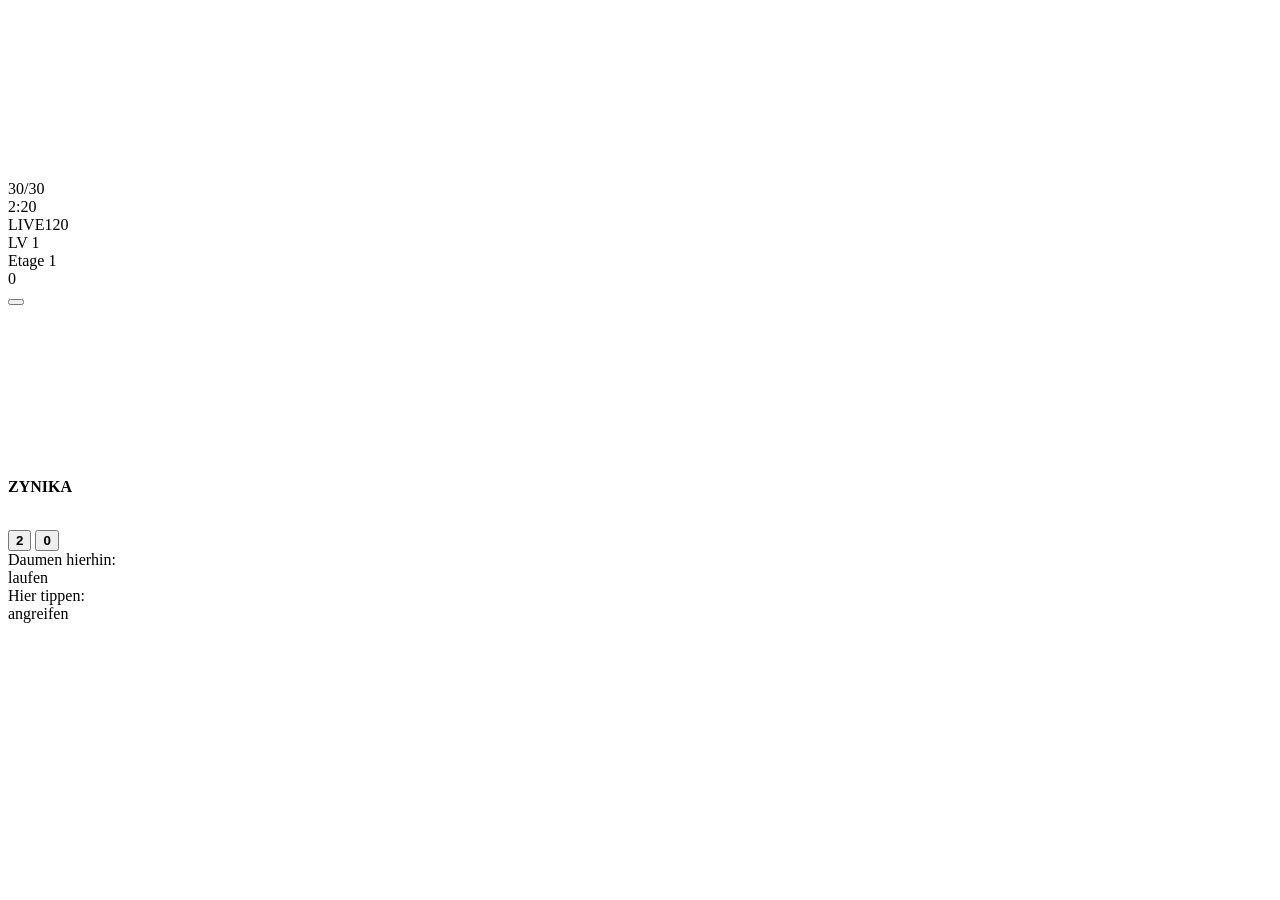
<file: src/template.html>
<!DOCTYPE html>
<html lang="de">
<head>
<meta charset="utf-8">
<meta name="viewport" content="width=device-width, initial-scale=1, maximum-scale=1, user-scalable=no, viewport-fit=cover">
<meta name="theme-color" content="#120d18">
<meta name="apple-mobile-web-app-capable" content="yes">
<title>TIEFGANG – Die Dungeon-Show</title>
<link rel="preconnect" href="https://fonts.googleapis.com">
<link rel="preconnect" href="https://fonts.gstatic.com" crossorigin>
<link href="https://fonts.googleapis.com/css2?family=Pixelify+Sans:wght@400;500;700&display=swap" rel="stylesheet">
<style>
/*CSS*/
</style>
</head>
<body>
<div id="app">
  <canvas id="cv"></canvas>
  <div id="pad" class="hide"></div>
  <div id="hud" class="hide">
    <div class="hrow">
      <div class="hp"><img id="icHeart" class="ic" alt=""><div class="bar"><i id="hpFill"></i><span id="hpTxt">30/30</span></div></div>
      <div id="timer" class="timer"><img id="icGlass" class="ic" alt=""><span id="timeTxt">2:20</span></div>
      <div class="live"><span class="tag"><i class="dot"></i>LIVE</span><img id="icEye" class="ic eye" alt=""><span id="viewTxt">120</span></div>
    </div>
    <div class="hrow">
      <div class="xp"><span id="lvTxt">LV 1</span><div class="bar thin"><i id="xpFill"></i></div></div>
      <div id="floorTxt">Etage 1</div>
      <div class="hgold"><img id="icCoin" class="ic coin" alt=""><span id="goldTxt">0</span></div>
      <button id="btnPause" aria-label="Pause"><i></i><i></i></button>
    </div>
  </div>
  <div id="bossbar"><b id="bossName"></b><div class="bar"><i id="bossFill"></i></div></div>
  <canvas id="mini" class="hide"></canvas>
  <div id="zyn" class="off"><img id="zynFace" alt=""><div class="zt"><b>ZYNIKA</b><p id="zynTxt"></p></div></div>
  <div id="stick" class="hide"><div id="knob"></div></div>
  <div id="atk" class="hide"><img id="atkIcon" alt=""></div>
  <button id="btnPot" class="pbtn hide" aria-label="Heiltrank trinken"><img id="potIcon" alt=""><b id="potCnt">2</b></button>
  <button id="btnBox" class="pbtn hide" aria-label="Beutekiste öffnen"><img id="boxIcon" alt=""><b id="boxCnt">0</b></button>
  <div id="hintL" class="hint hide">Daumen hierhin:<br>laufen</div>
  <div id="hintR" class="hint hide">Hier tippen:<br>angreifen</div>
  <div id="toasts"></div>
  <div id="fade"></div>
  <div id="scr"></div>
</div>
<script>
/*JS*/
</script>
</body>
</html>
</file>
